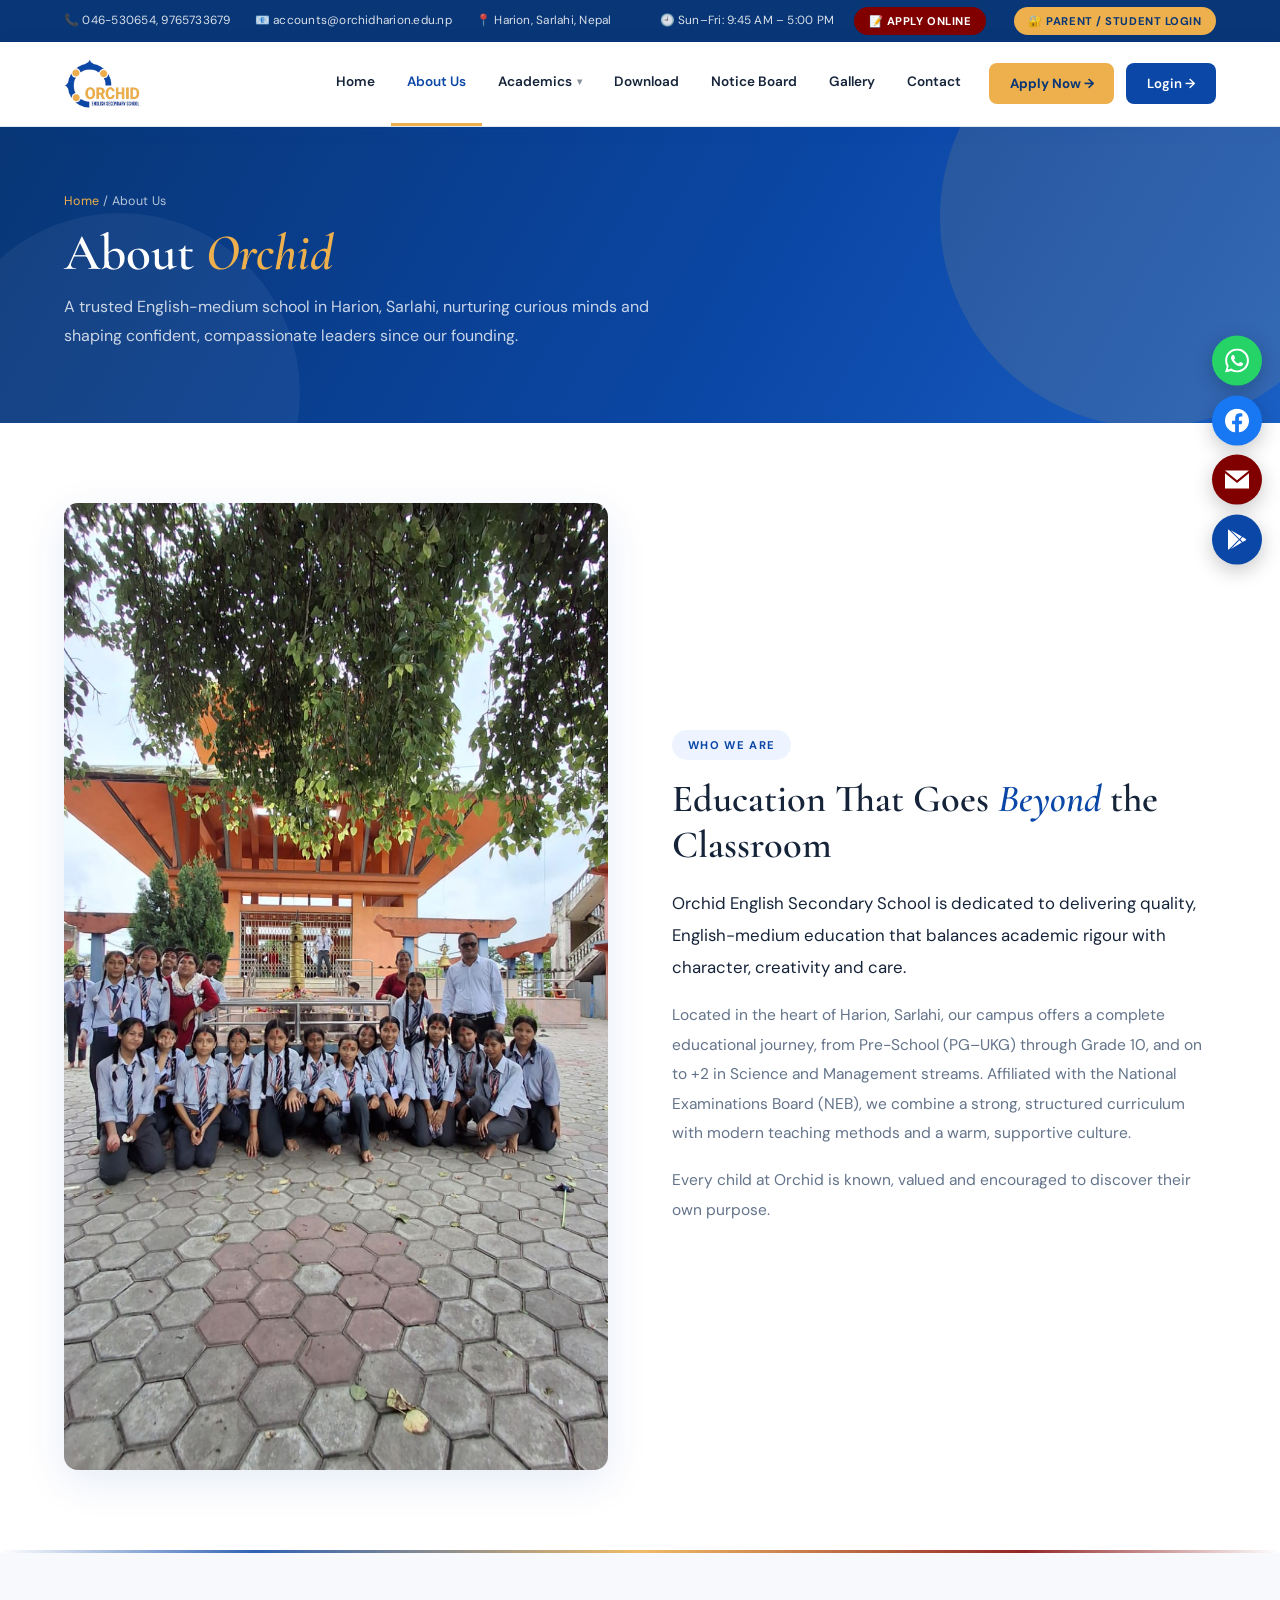
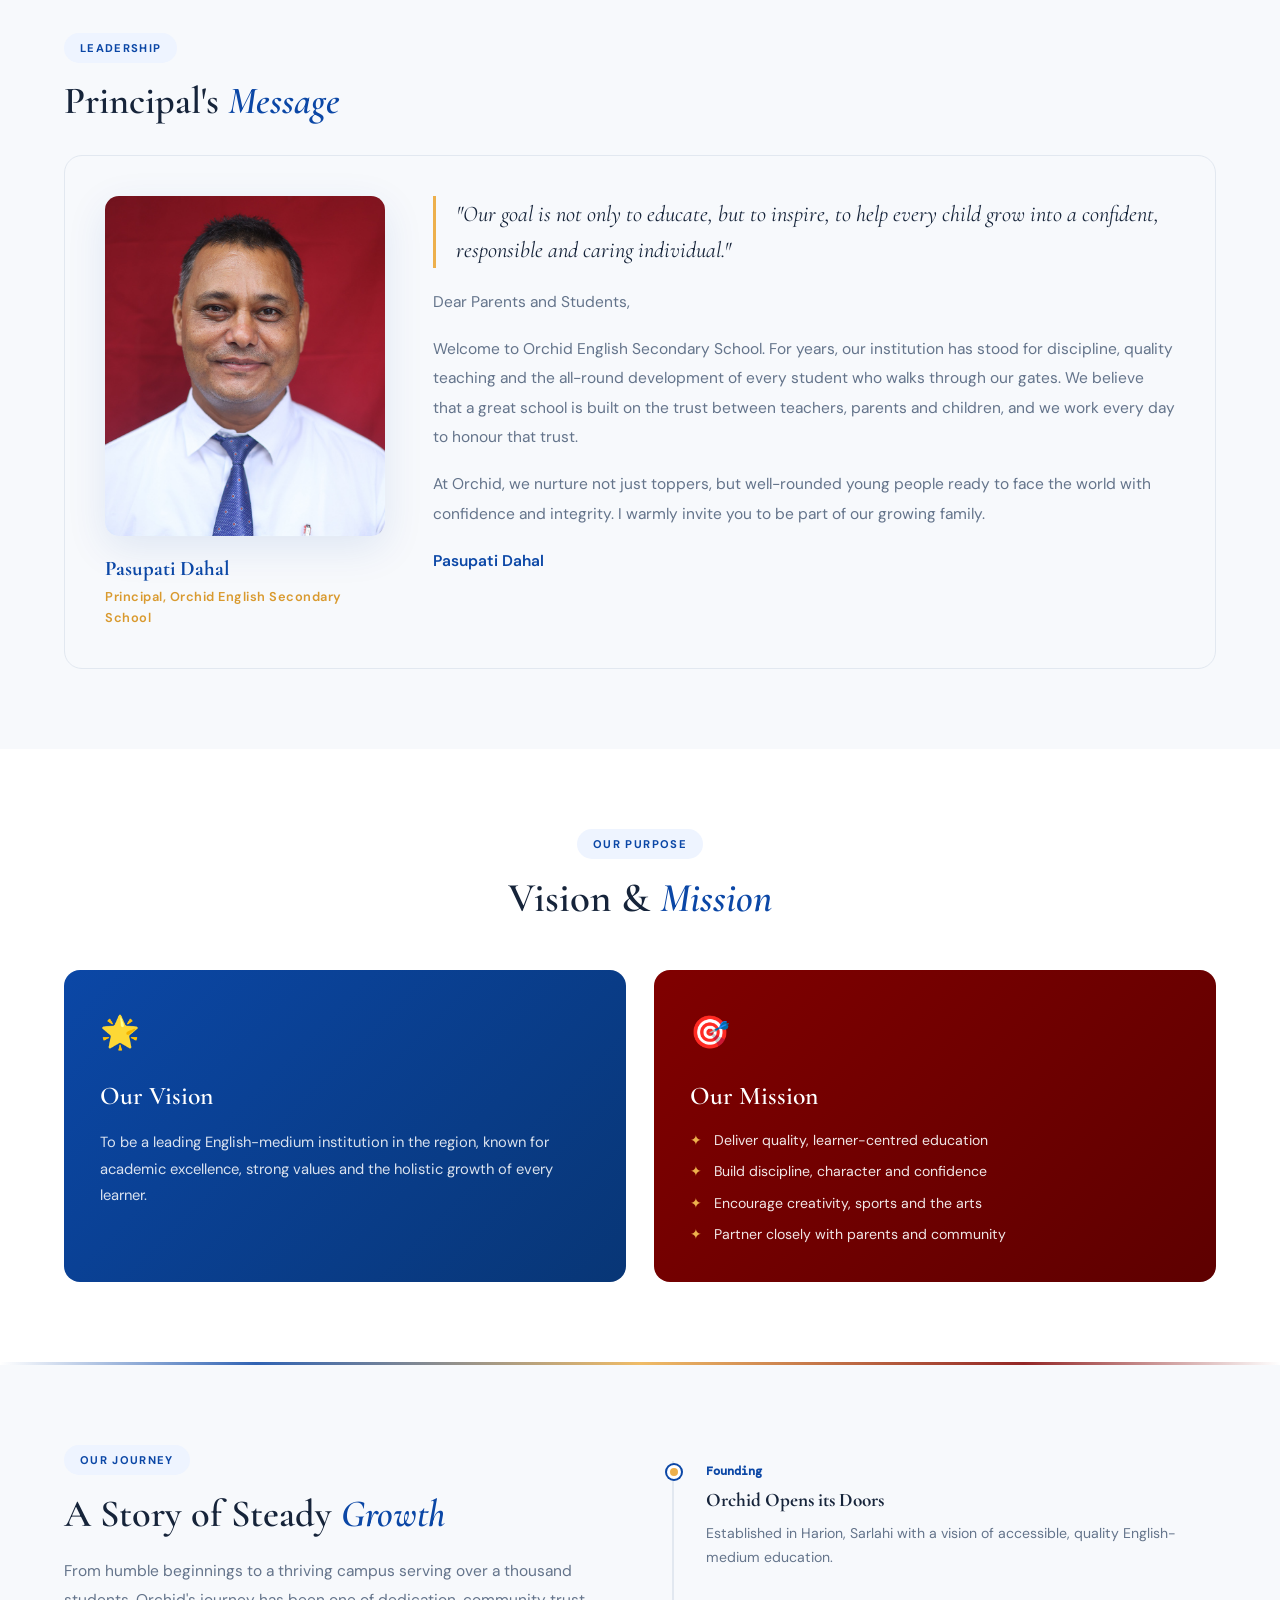
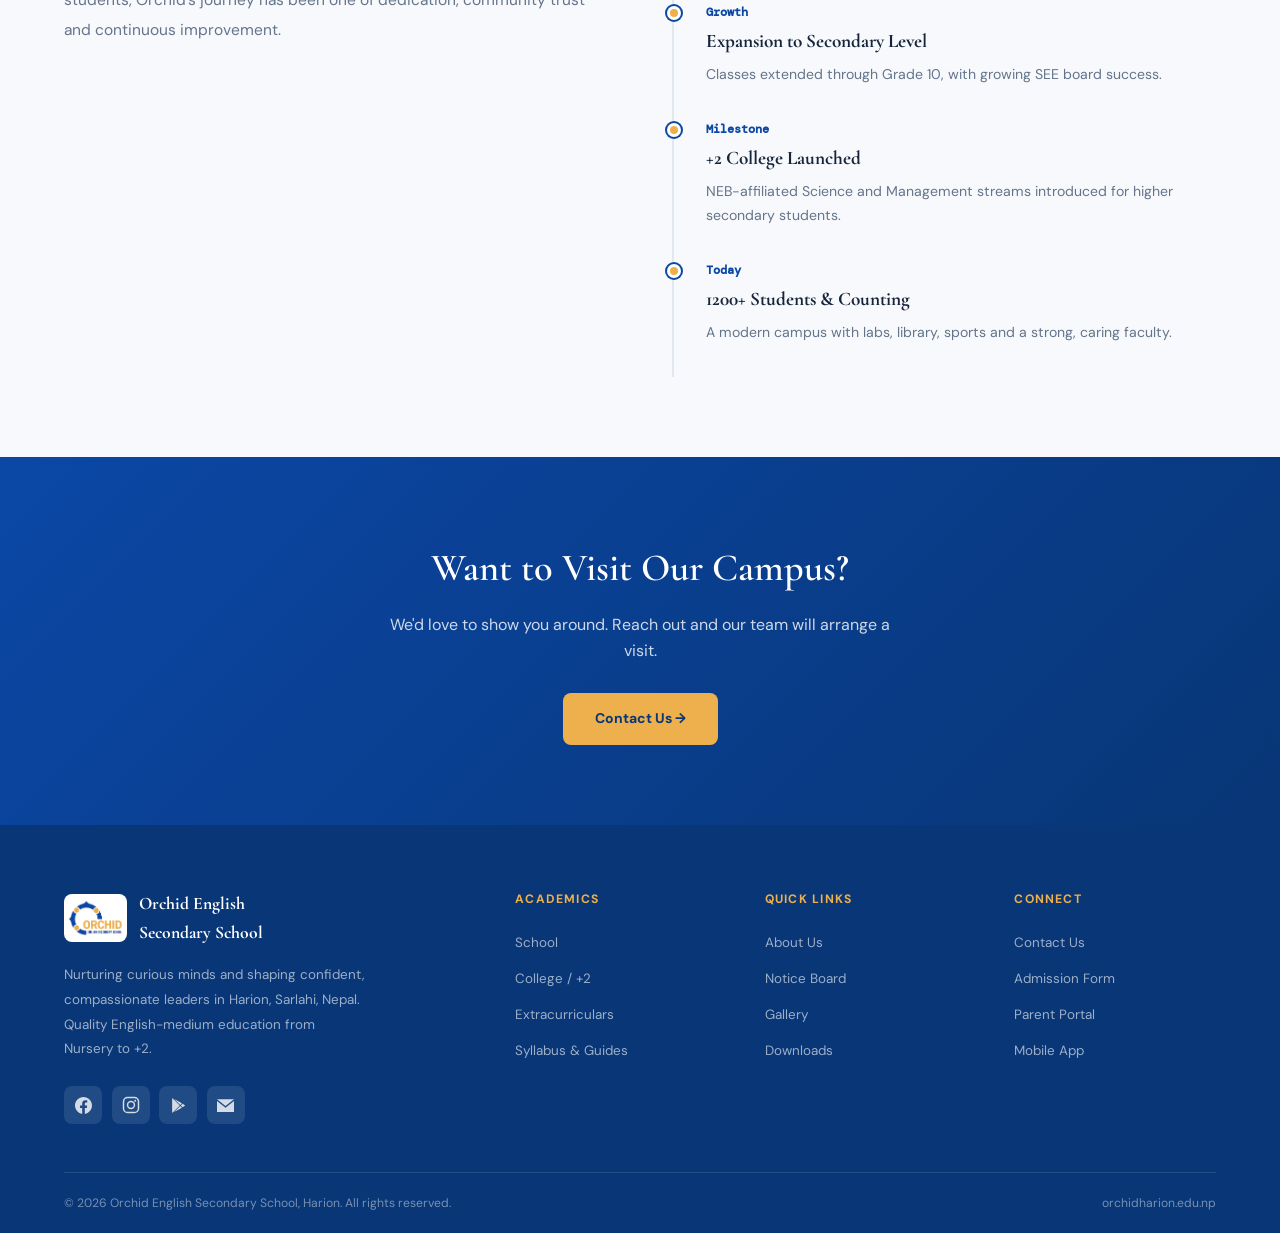
<file: orchid-school/about.html>
<!DOCTYPE html>
<html lang="en">
<head>
<meta charset="UTF-8">
<meta name="viewport" content="width=device-width, initial-scale=1.0">
<title>About Us, Orchid English Secondary School, Harion</title>
<meta name="description" content="Principal's message, vision, mission, history and faculty of Orchid English Secondary School, Harion, Sarlahi.">
<link rel="icon" href="assets/logo.png">
<link href="https://fonts.googleapis.com/css2?family=Cormorant+Garamond:ital,wght@0,400;0,500;0,600;0,700;1,400;1,500&family=DM+Sans:wght@300;400;500;600;700;800&family=DM+Mono:wght@400;500&display=swap" rel="stylesheet">
<link rel="stylesheet" href="css/style.css">
<link rel="stylesheet" href="css/pages.css">
</head>
<body>

<!-- TOP BAR -->
<div class="topbar">
  <div class="topbar-left">
    <span>📞 046-530654, 9765733679</span>
    <span>📧 accounts@orchidharion.edu.np</span>
    <span>📍 Harion, Sarlahi, Nepal</span>
  </div>
  <div class="topbar-right">
    <span>🕘 Sun–Fri: 9:45 AM – 5:00 PM</span>
    <a href="https://ingrails.com/school/admission/form/orchid-english-secondary-school?format=2" target="_blank" rel="noopener" class="portal-pill" style="background:var(--maroon);color:#fff!important;margin-right:0.5rem;">📝 Apply Online</a>
    <a href="https://ingrails.com/school/" target="_blank" rel="noopener" class="portal-pill">🔐 Parent / Student Login</a>
  </div>
</div>

<!-- NAV -->
<nav>
  <div class="nav-inner">
    <a href="index.html" class="logo"><img src="assets/logo.png" alt="Orchid English Secondary School logo"></a>
    <div class="hamburger" onclick="toggleMenu()"><span></span><span></span><span></span></div>
    <ul class="nav-links" id="navLinks">
      <li><a href="index.html">Home</a></li>
      <li><a href="about.html" class="active">About Us</a></li>
      <li>
        <a href="academics.html">Academics <span class="arr">▾</span></a>
        <div class="dropdown">
          <a href="academics.html#school">School (Nursery–Grade 10)</a>
          <a href="academics.html#college">College / +2 (Grade 11–12)</a>
          <a href="academics.html#extra">Extracurriculars</a>
        </div>
      </li>
      <li><a href="download.html">Download</a></li>
      <li><a href="notices.html">Notice Board</a></li>
      <li><a href="gallery.html">Gallery</a></li>
      <li><a href="contact.html">Contact</a></li>
      <li><a href="https://ingrails.com/school/admission/form/orchid-english-secondary-school?format=2" target="_blank" rel="noopener" class="nav-cta nav-apply">Apply Now →</a></li>
      <li><a href="https://ingrails.com/school/" target="_blank" rel="noopener" class="nav-cta">Login →</a></li>
    </ul>
  </div>
</nav>

<!-- PAGE HEADER -->
<header class="page-header">
  <div class="page-header-inner">
    <div class="crumb"><a href="index.html">Home</a> / About Us</div>
    <h1>About <em>Orchid</em></h1>
    <p>A trusted English-medium school in Harion, Sarlahi, nurturing curious minds and shaping confident, compassionate leaders since our founding.</p>
  </div>
</header>

<!-- INTRO -->
<section class="section">
  <div class="wrap split">
    <img src="assets/photos/students-group.jpeg" alt="Orchid campus">
    <div class="prose">
      <span class="section-badge">Who We Are</span>
      <h2>Education That Goes <em>Beyond</em> the Classroom</h2>
      <p class="lead">Orchid English Secondary School is dedicated to delivering quality, English-medium education that balances academic rigour with character, creativity and care.</p>
      <p>Located in the heart of Harion, Sarlahi, our campus offers a complete educational journey, from Pre-School (PG–UKG) through Grade 10, and on to +2 in Science and Management streams. Affiliated with the National Examinations Board (NEB), we combine a strong, structured curriculum with modern teaching methods and a warm, supportive culture.</p>
      <p>Every child at Orchid is known, valued and encouraged to discover their own purpose.</p>
    </div>
  </div>
</section>

<div class="divider"><div class="gradient-line"></div></div>

<!-- PRINCIPAL MESSAGE -->
<section class="section" style="background:var(--cream)">
  <div class="wrap">
    <div class="section-head" style="text-align:left;margin-bottom:2rem;">
      <span class="section-badge">Leadership</span>
      <h2 style="font-family:var(--serif);font-size:clamp(1.8rem,3vw,2.6rem);font-weight:600;">Principal's <em style="color:var(--navy);font-style:italic;">Message</em></h2>
    </div>
    <div class="principal">
      <div>
        <div class="principal-photo"><img src="assets/photos/pashupati-sir.jpg" alt="Principal"></div>
        <div class="principal-name">Pasupati Dahal</div>
        <div class="principal-role">Principal, Orchid English Secondary School</div>
      </div>
      <div class="prose">
        <blockquote>"Our goal is not only to educate, but to inspire, to help every child grow into a confident, responsible and caring individual."</blockquote>
        <p>Dear Parents and Students,</p>
        <p>Welcome to Orchid English Secondary School. For years, our institution has stood for discipline, quality teaching and the all-round development of every student who walks through our gates. We believe that a great school is built on the trust between teachers, parents and children, and we work every day to honour that trust.</p>
        <p>At Orchid, we nurture not just toppers, but well-rounded young people ready to face the world with confidence and integrity. I warmly invite you to be part of our growing family.</p>
        <p style="color:var(--navy);font-weight:600;">Pasupati Dahal</p>
      </div>
    </div>
  </div>
</section>

<!-- VISION / MISSION -->
<section class="section">
  <div class="wrap">
    <div class="section-head"><span class="section-badge">Our Purpose</span><h2>Vision &amp; <em>Mission</em></h2></div>
    <div class="vm-grid">
      <div class="vm-card vm-vision reveal">
        <div class="vm-ico">🌟</div>
        <h3>Our Vision</h3>
        <p>To be a leading English-medium institution in the region, known for academic excellence, strong values and the holistic growth of every learner.</p>
      </div>
      <div class="vm-card vm-mission reveal">
        <div class="vm-ico">🎯</div>
        <h3>Our Mission</h3>
        <ul>
          <li>Deliver quality, learner-centred education</li>
          <li>Build discipline, character and confidence</li>
          <li>Encourage creativity, sports and the arts</li>
          <li>Partner closely with parents and community</li>
        </ul>
      </div>
    </div>
  </div>
</section>

<div class="divider"><div class="gradient-line"></div></div>

<!-- HISTORY -->
<section class="section" style="background:var(--cream)">
  <div class="wrap split" style="align-items:flex-start;">
    <div class="prose">
      <span class="section-badge">Our Journey</span>
      <h2>A Story of Steady <em>Growth</em></h2>
      <p>From humble beginnings to a thriving campus serving over a thousand students, Orchid's journey has been one of dedication, community trust and continuous improvement.</p>
    </div>
    <div class="timeline">
      <div class="tl-item"><div class="tl-year">Founding</div><h4>Orchid Opens its Doors</h4><p>Established in Harion, Sarlahi with a vision of accessible, quality English-medium education.</p></div>
      <div class="tl-item"><div class="tl-year">Growth</div><h4>Expansion to Secondary Level</h4><p>Classes extended through Grade 10, with growing SEE board success.</p></div>
      <div class="tl-item"><div class="tl-year">Milestone</div><h4>+2 College Launched</h4><p>NEB-affiliated Science and Management streams introduced for higher secondary students.</p></div>
      <div class="tl-item"><div class="tl-year">Today</div><h4>1200+ Students &amp; Counting</h4><p>A modern campus with labs, library, sports and a strong, caring faculty.</p></div>
    </div>
  </div>
</section>

<!-- CTA -->
<section class="section" style="background:linear-gradient(135deg,var(--navy) 0%,var(--navy-dark) 100%);text-align:center;color:#fff;">
  <h2 style="font-family:var(--serif);font-size:clamp(1.8rem,3vw,2.6rem);font-weight:600;margin-bottom:0.75rem;">Want to Visit Our Campus?</h2>
  <p style="color:rgba(255,255,255,0.8);max-width:520px;margin:0 auto 1.75rem;">We'd love to show you around. Reach out and our team will arrange a visit.</p>
  <a href="contact.html" class="btn-primary">Contact Us →</a>
</section>

<!-- FOOTER -->
<footer>
  <div class="footer-grid">
    <div class="footer-brand">
      <div class="footer-logo"><img src="assets/logo.png" alt="Orchid logo"><div class="footer-name">Orchid English<br>Secondary School</div></div>
      <p>Nurturing curious minds and shaping confident, compassionate leaders in Harion, Sarlahi, Nepal. Quality English-medium education from Nursery to +2.</p>
      <div class="footer-social">
        <a class="soc-btn" href="https://www.facebook.com/orchidhsschool" target="_blank" rel="noopener" title="Facebook"><svg viewBox="0 0 24 24" fill="currentColor" width="17" height="17"><path d="M24 12.07C24 5.4 18.63 0 12 0S0 5.4 0 12.07c0 6 4.39 10.97 10.13 11.87v-8.4H7.08v-3.47h3.05V9.41c0-3.02 1.79-4.68 4.53-4.68 1.31 0 2.68.23 2.68.23v2.95h-1.51c-1.49 0-1.96.93-1.96 1.87v2.25h3.33l-.53 3.47h-2.8v8.4C19.61 23.04 24 18.07 24 12.07z"/></svg></a>
        <a class="soc-btn" href="https://www.instagram.com/orchidharion" target="_blank" rel="noopener" title="Instagram"><svg viewBox="0 0 24 24" fill="none" stroke="currentColor" stroke-width="2" width="18" height="18"><rect x="2" y="2" width="20" height="20" rx="5.5"/><circle cx="12" cy="12" r="4.6"/><circle cx="17.6" cy="6.4" r="1.3" fill="currentColor" stroke="none"/></svg></a>
        <a class="soc-btn" href="https://play.google.com/store/apps/details?id=com.ingrails.orchid_english_secondary_school" target="_blank" rel="noopener" title="Play Store"><svg viewBox="0 0 24 24" fill="currentColor" width="17" height="17"><path d="M3.61 1.81L13.79 12 3.61 22.19a1 1 0 01-.61-.92V2.73a1 1 0 01.61-.92zm10.89 10.9l2.3 2.3-10.94 6.33 8.64-8.63zm3.2-3.2l2.81 1.63a1 1 0 010 1.73l-2.81 1.62L15.39 12l2.31-2.49zM5.86 2.66L16.8 8.99l-2.3 2.3-8.64-8.63z"/></svg></a>
        <a class="soc-btn" href="mailto:accounts@orchidharion.edu.np" title="Email"><svg viewBox="0 0 24 24" fill="currentColor" width="17" height="17"><path d="M12 12.71L.02 3H24L12 12.71zM12 15.29L0 5.56V21h24V5.56l-12 9.73z"/></svg></a>
      </div>
    </div>
    <div class="footer-col"><h4>Academics</h4><ul><li><a href="academics.html#school">School</a></li><li><a href="academics.html#college">College / +2</a></li><li><a href="academics.html#extra">Extracurriculars</a></li><li><a href="download.html">Syllabus &amp; Guides</a></li></ul></div>
    <div class="footer-col"><h4>Quick Links</h4><ul><li><a href="about.html">About Us</a></li><li><a href="notices.html">Notice Board</a></li><li><a href="gallery.html">Gallery</a></li><li><a href="download.html">Downloads</a></li></ul></div>
    <div class="footer-col"><h4>Connect</h4><ul><li><a href="contact.html">Contact Us</a></li><li><a href="https://ingrails.com/school/admission/form/orchid-english-secondary-school?format=2" target="_blank" rel="noopener">Admission Form</a></li><li><a href="https://ingrails.com/school/" target="_blank" rel="noopener">Parent Portal</a></li><li><a href="https://play.google.com/store/apps/details?id=com.ingrails.orchid_english_secondary_school" target="_blank" rel="noopener">Mobile App</a></li></ul></div>
  </div>
  <div class="footer-bottom"><span>© <span id="yr"></span> Orchid English Secondary School, Harion. All rights reserved.</span><span>orchidharion.edu.np</span></div>
</footer>

<!-- FLOATING BUTTONS -->
<div class="float-stack">
  <a class="float-btn float-wa" href="https://wa.me/9779765733679" target="_blank" rel="noopener" aria-label="WhatsApp" title="WhatsApp"><svg viewBox="0 0 24 24"><path d="M.057 24l1.687-6.163a11.867 11.867 0 01-1.587-5.945C.16 5.335 5.495 0 12.05 0a11.82 11.82 0 018.413 3.488 11.82 11.82 0 013.48 8.414c-.003 6.557-5.338 11.892-11.893 11.892a11.9 11.9 0 01-5.688-1.448L.057 24zm6.597-3.807c1.676.995 3.276 1.591 5.392 1.592 5.448 0 9.886-4.434 9.889-9.885.002-5.462-4.415-9.89-9.881-9.892-5.452 0-9.887 4.434-9.889 9.884a9.86 9.86 0 001.51 5.26l-.999 3.648 3.748-.957zm11.387-5.464c-.074-.124-.272-.198-.57-.347-.297-.149-1.758-.868-2.031-.967-.272-.099-.47-.149-.669.149-.198.297-.768.967-.941 1.165-.173.198-.347.223-.644.074-.297-.149-1.255-.462-2.39-1.475-.883-.788-1.48-1.761-1.653-2.059-.173-.297-.018-.458.13-.606.134-.133.297-.347.446-.521.151-.172.2-.296.3-.495.099-.198.05-.372-.025-.521-.075-.148-.669-1.611-.916-2.206-.242-.579-.487-.501-.669-.51l-.57-.01c-.198 0-.52.074-.792.372s-1.04 1.016-1.04 2.479 1.065 2.876 1.213 3.074c.149.198 2.095 3.2 5.076 4.487.709.306 1.263.489 1.694.626.712.226 1.36.194 1.872.118.571-.085 1.758-.719 2.006-1.413.248-.695.248-1.29.173-1.414z"/></svg></a>
  <a class="float-btn float-fb" href="https://www.facebook.com/orchidhsschool" target="_blank" rel="noopener" aria-label="Facebook" title="Facebook"><svg viewBox="0 0 24 24"><path d="M24 12.073c0-6.627-5.373-12-12-12s-12 5.373-12 12c0 5.99 4.388 10.954 10.125 11.854v-8.385H7.078v-3.47h3.047V9.43c0-3.007 1.792-4.669 4.533-4.669 1.312 0 2.686.235 2.686.235v2.953H15.83c-1.491 0-1.956.925-1.956 1.874v2.25h3.328l-.532 3.47h-2.796v8.385C19.612 23.027 24 18.062 24 12.073z"/></svg></a>
  <a class="float-btn float-mail" href="mailto:accounts@orchidharion.edu.np" aria-label="Email" title="Email"><svg viewBox="0 0 24 24"><path d="M12 12.713l-11.985-9.713h23.97l-11.985 9.713zm0 2.574l-12-9.725v15.438h24v-15.438l-12 9.725z"/></svg></a>
  <a class="float-btn float-app" href="https://play.google.com/store/apps/details?id=com.ingrails.orchid_english_secondary_school" target="_blank" rel="noopener" aria-label="Play Store App" title="Get our App"><svg viewBox="0 0 24 24"><path d="M3.609 1.814L13.792 12 3.61 22.186a.996.996 0 01-.61-.92V2.734a1 1 0 01.609-.92zm10.89 10.893l2.302 2.302-10.937 6.333 8.635-8.635zm3.199-3.198l2.807 1.626a1 1 0 010 1.73l-2.808 1.626L15.39 12l2.308-2.491zM5.864 2.658L16.802 8.99l-2.302 2.302-8.636-8.634z"/></svg></a>
</div>

<script src="js/main.js"></script>
<script>document.getElementById('yr').textContent=new Date().getFullYear();</script>
</body>
</html>
</file>
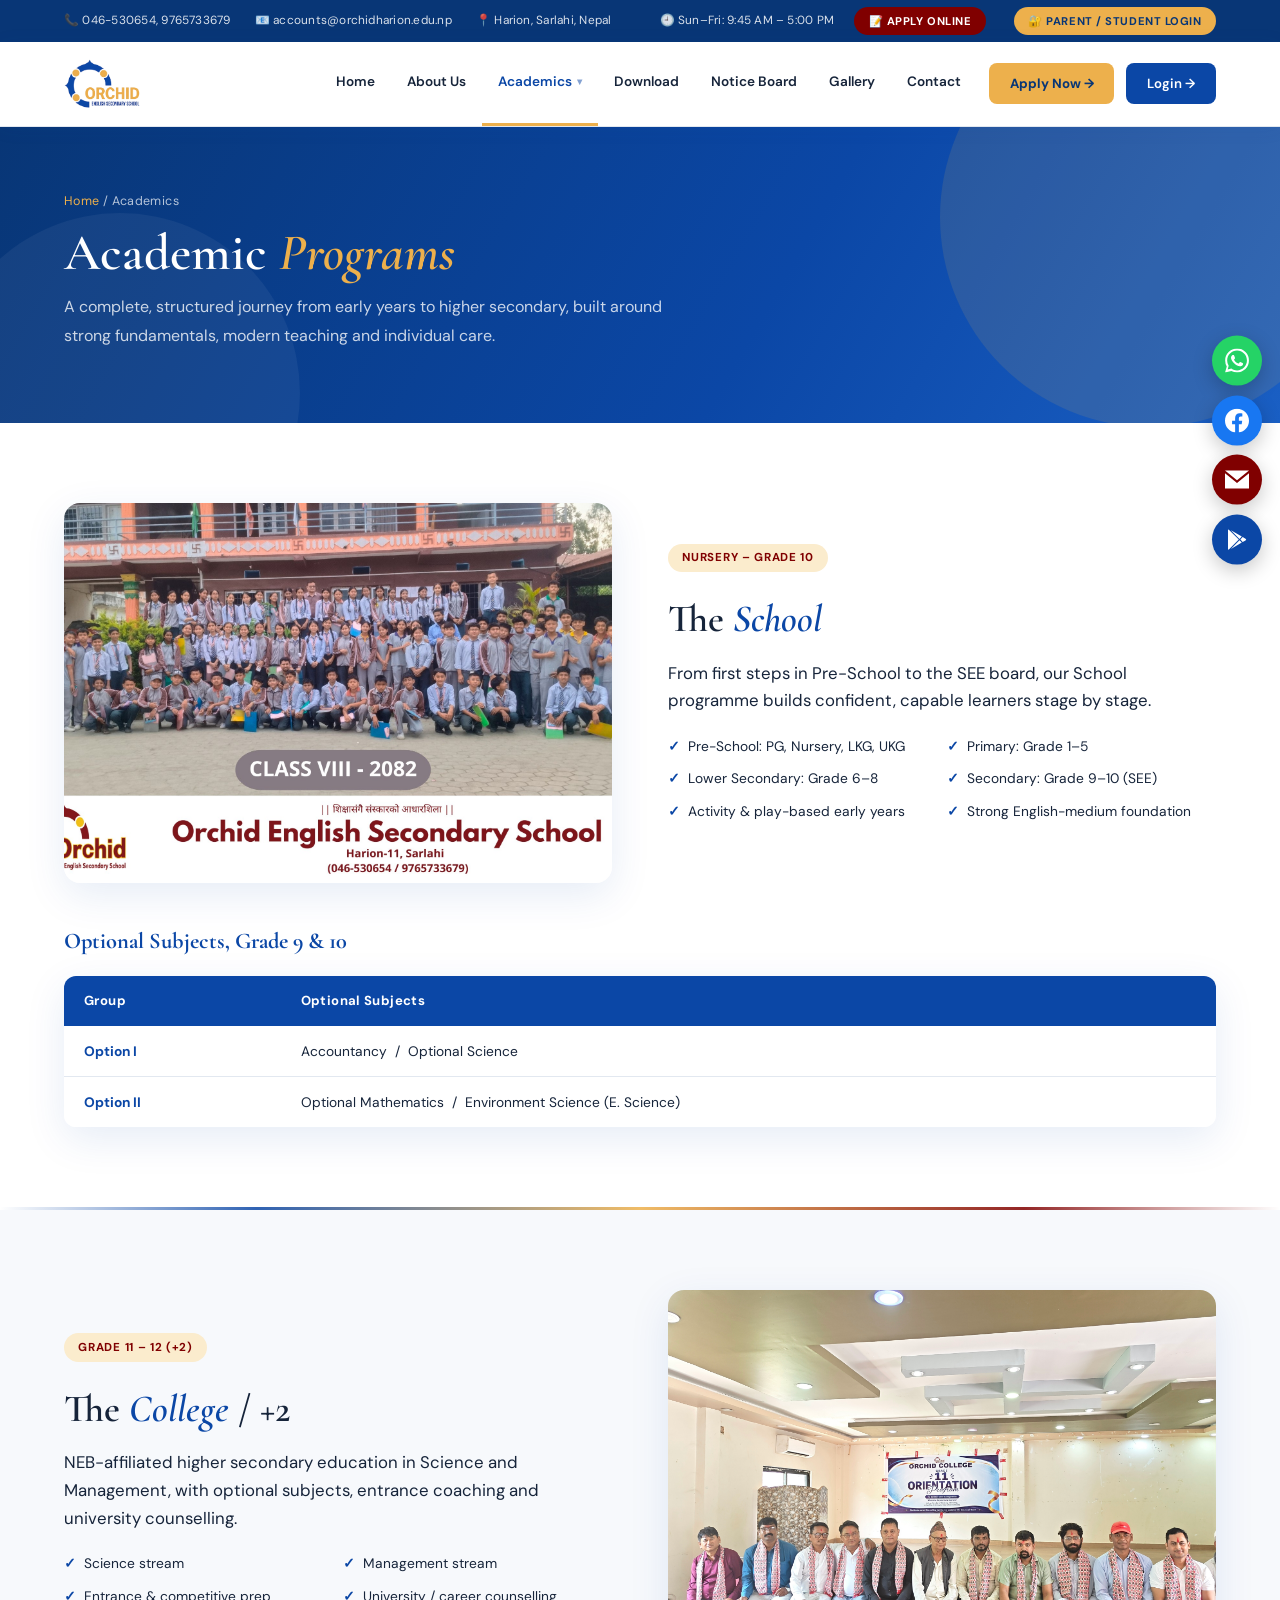
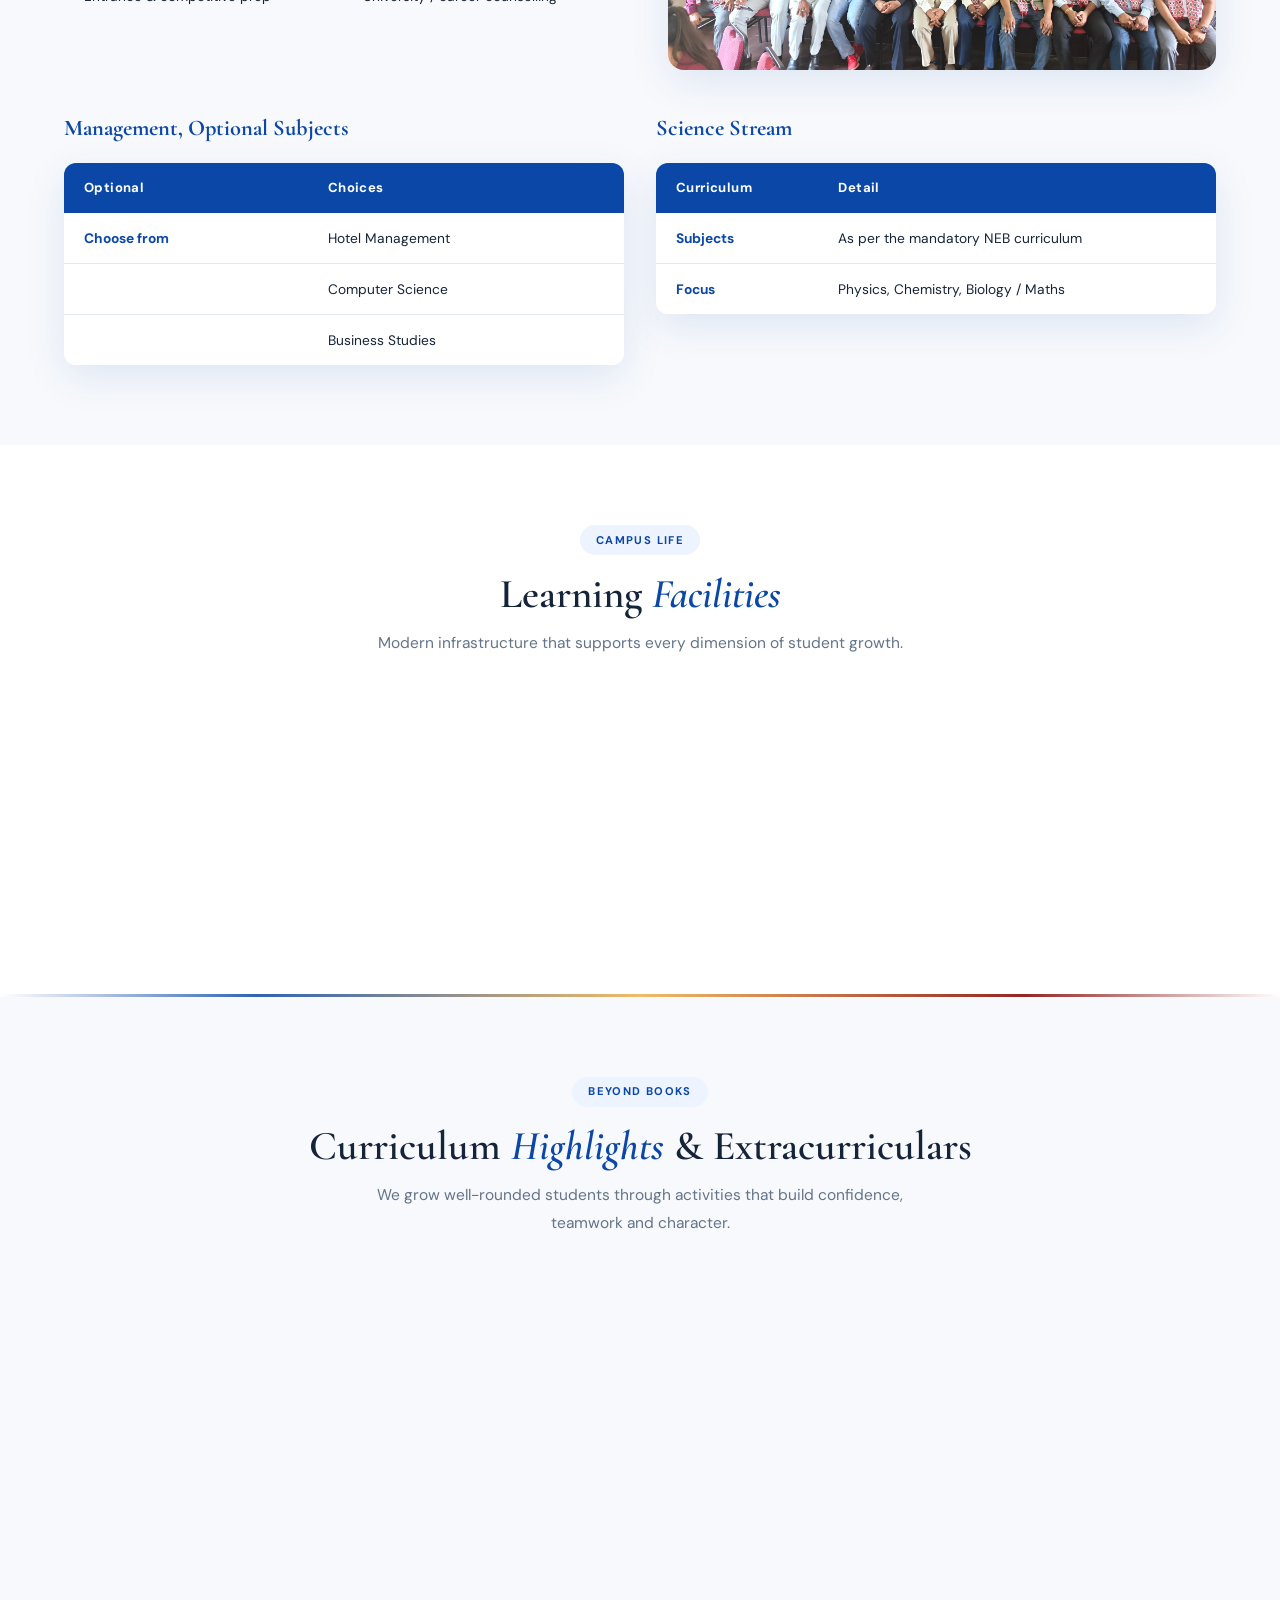
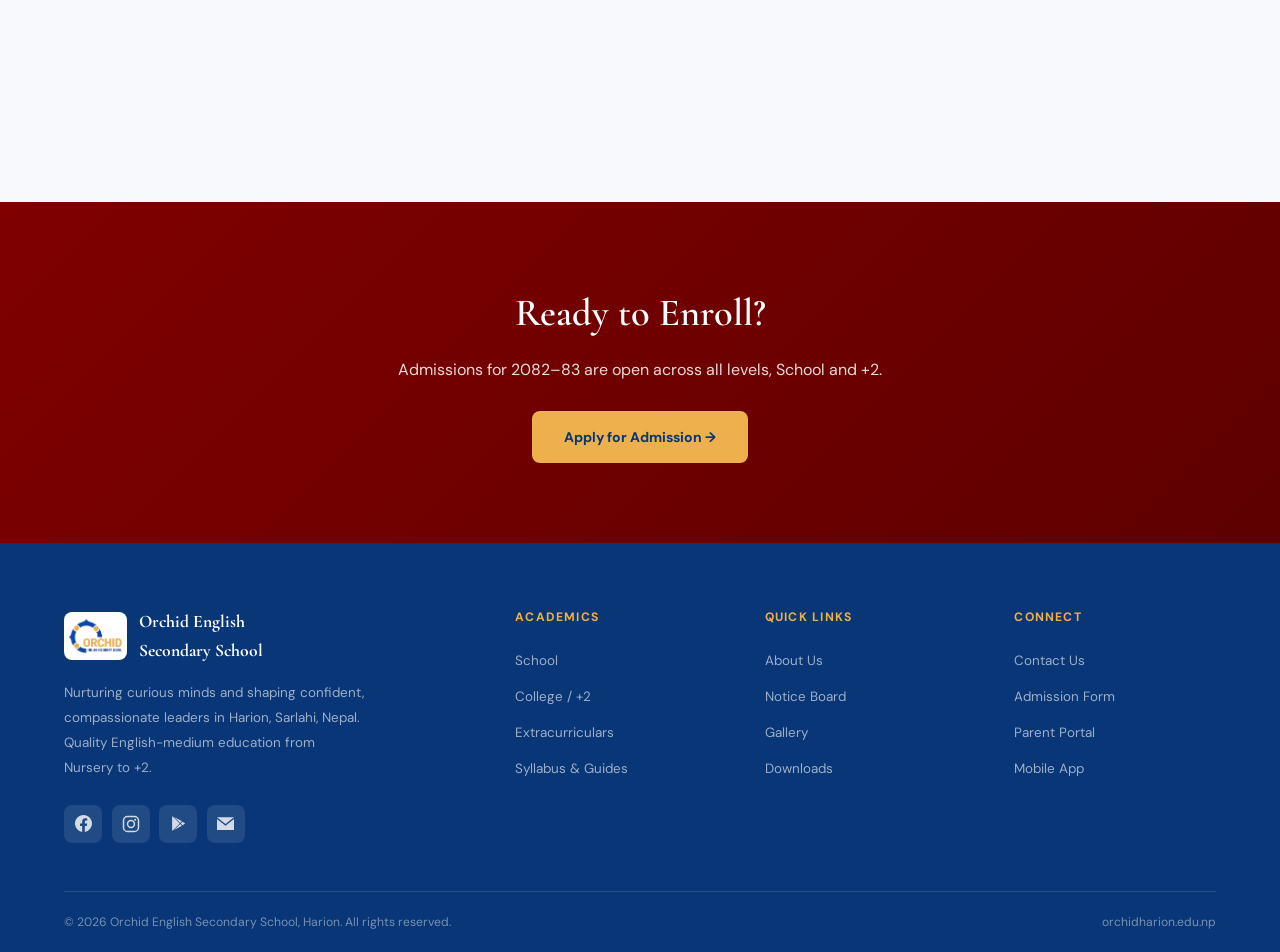
<file: orchid-school/academics.html>
<!DOCTYPE html>
<html lang="en">
<head>
<meta charset="UTF-8">
<meta name="viewport" content="width=device-width, initial-scale=1.0">
<title>Academics, Orchid English Secondary School, Harion</title>
<meta name="description" content="Academic programs at Orchid English Secondary School, School (Nursery to Grade 10) and College/+2 (Science & Management) with curriculum and extracurriculars.">
<link rel="icon" href="assets/logo.png">
<link href="https://fonts.googleapis.com/css2?family=Cormorant+Garamond:ital,wght@0,400;0,500;0,600;0,700;1,400;1,500&family=DM+Sans:wght@300;400;500;600;700;800&family=DM+Mono:wght@400;500&display=swap" rel="stylesheet">
<link rel="stylesheet" href="css/style.css">
<link rel="stylesheet" href="css/pages.css">
</head>
<body>

<!-- TOP BAR -->
<div class="topbar">
  <div class="topbar-left">
    <span>📞 046-530654, 9765733679</span>
    <span>📧 accounts@orchidharion.edu.np</span>
    <span>📍 Harion, Sarlahi, Nepal</span>
  </div>
  <div class="topbar-right">
    <span>🕘 Sun–Fri: 9:45 AM – 5:00 PM</span>
    <a href="https://ingrails.com/school/admission/form/orchid-english-secondary-school?format=2" target="_blank" rel="noopener" class="portal-pill" style="background:var(--maroon);color:#fff!important;margin-right:0.5rem;">📝 Apply Online</a>
    <a href="https://ingrails.com/school/" target="_blank" rel="noopener" class="portal-pill">🔐 Parent / Student Login</a>
  </div>
</div>

<!-- NAV -->
<nav>
  <div class="nav-inner">
    <a href="index.html" class="logo"><img src="assets/logo.png" alt="Orchid English Secondary School logo"></a>
    <div class="hamburger" onclick="toggleMenu()"><span></span><span></span><span></span></div>
    <ul class="nav-links" id="navLinks">
      <li><a href="index.html">Home</a></li>
      <li><a href="about.html">About Us</a></li>
      <li>
        <a href="academics.html" class="active">Academics <span class="arr">▾</span></a>
        <div class="dropdown">
          <a href="academics.html#school">School (Nursery–Grade 10)</a>
          <a href="academics.html#college">College / +2 (Grade 11–12)</a>
          <a href="academics.html#extra">Extracurriculars</a>
        </div>
      </li>
      <li><a href="download.html">Download</a></li>
      <li><a href="notices.html">Notice Board</a></li>
      <li><a href="gallery.html">Gallery</a></li>
      <li><a href="contact.html">Contact</a></li>
      <li><a href="https://ingrails.com/school/admission/form/orchid-english-secondary-school?format=2" target="_blank" rel="noopener" class="nav-cta nav-apply">Apply Now →</a></li>
      <li><a href="https://ingrails.com/school/" target="_blank" rel="noopener" class="nav-cta">Login →</a></li>
    </ul>
  </div>
</nav>

<!-- PAGE HEADER -->
<header class="page-header">
  <div class="page-header-inner">
    <div class="crumb"><a href="index.html">Home</a> / Academics</div>
    <h1>Academic <em>Programs</em></h1>
    <p>A complete, structured journey from early years to higher secondary, built around strong fundamentals, modern teaching and individual care.</p>
  </div>
</header>

<!-- SCHOOL -->
<section class="section" id="school">
  <div class="wrap prog-block">
    <img src="assets/photos/class-viii-2082.jpg" alt="School students">
    <div>
      <span class="grade-pill">Nursery – Grade 10</span>
      <h2>The <em>School</em></h2>
      <p class="prose lead" style="margin-bottom:1rem;">From first steps in Pre-School to the SEE board, our School programme builds confident, capable learners stage by stage.</p>
      <ul class="feature-list">
        <li>Pre-School: PG, Nursery, LKG, UKG</li>
        <li>Primary: Grade 1–5</li>
        <li>Lower Secondary: Grade 6–8</li>
        <li>Secondary: Grade 9–10 (SEE)</li>
        <li>Activity &amp; play-based early years</li>
        <li>Strong English-medium foundation</li>
      </ul>
    </div>
  </div>

  <div class="wrap" style="margin-top:2.5rem;">
    <h3 style="font-family:var(--serif);font-size:1.4rem;font-weight:700;color:var(--navy);margin-bottom:1rem;">Optional Subjects, Grade 9 &amp; 10</h3>
    <table class="subj-table">
      <thead><tr><th>Group</th><th>Optional Subjects</th></tr></thead>
      <tbody>
        <tr><td>Option I</td><td>Accountancy &nbsp;/&nbsp; Optional Science</td></tr>
        <tr><td>Option II</td><td>Optional Mathematics &nbsp;/&nbsp; Environment Science (E. Science)</td></tr>
      </tbody>
    </table>
  </div>
</section>

<div class="divider"><div class="gradient-line"></div></div>

<!-- COLLEGE -->
<section class="section" id="college" style="background:var(--cream)">
  <div class="wrap prog-block rev">
    <img src="assets/photos/plus2/21999.jpg" alt="Orchid College +2 students">
    <div>
      <span class="grade-pill">Grade 11 – 12 (+2)</span>
      <h2>The <em>College</em> / +2</h2>
      <p class="prose lead" style="margin-bottom:1rem;">NEB-affiliated higher secondary education in Science and Management, with optional subjects, entrance coaching and university counselling.</p>
      <ul class="feature-list">
        <li>Science stream</li>
        <li>Management stream</li>
        <li>Entrance &amp; competitive prep</li>
        <li>University / career counselling</li>
      </ul>
    </div>
  </div>

  <div class="wrap" style="margin-top:2.5rem;display:grid;grid-template-columns:1fr 1fr;gap:2rem;">
    <div>
      <h3 style="font-family:var(--serif);font-size:1.4rem;font-weight:700;color:var(--navy);margin-bottom:1rem;">Management, Optional Subjects</h3>
      <table class="subj-table">
        <thead><tr><th>Optional</th><th>Choices</th></tr></thead>
        <tbody>
          <tr><td>Choose from</td><td>Hotel Management</td></tr>
          <tr><td></td><td>Computer Science</td></tr>
          <tr><td></td><td>Business Studies</td></tr>
        </tbody>
      </table>
    </div>
    <div>
      <h3 style="font-family:var(--serif);font-size:1.4rem;font-weight:700;color:var(--navy);margin-bottom:1rem;">Science Stream</h3>
      <table class="subj-table">
        <thead><tr><th>Curriculum</th><th>Detail</th></tr></thead>
        <tbody>
          <tr><td>Subjects</td><td>As per the mandatory NEB curriculum</td></tr>
          <tr><td>Focus</td><td>Physics, Chemistry, Biology / Maths</td></tr>
        </tbody>
      </table>
    </div>
  </div>
</section>

<!-- FACILITIES -->
<section class="section">
  <div class="wrap">
    <div class="section-head"><span class="section-badge">Campus Life</span><h2>Learning <em>Facilities</em></h2><p>Modern infrastructure that supports every dimension of student growth.</p></div>
    <div class="cards-4">
      <div class="facility-card reveal"><div class="facility-icon">🔬</div><h4>Science Labs</h4><p>Equipped Physics, Chemistry &amp; Biology laboratories.</p></div>
      <div class="facility-card reveal"><div class="facility-icon">💻</div><h4>Computer Lab</h4><p>Modern computers with internet and a coding curriculum.</p></div>
      <div class="facility-card reveal"><div class="facility-icon">📚</div><h4>Library</h4><p>A broad collection of books, references and digital resources.</p></div>
      <div class="facility-card reveal"><div class="facility-icon">⚽</div><h4>Sports Ground</h4><p>Facilities for football, cricket, basketball and more.</p></div>
    </div>
  </div>
</section>

<div class="divider"><div class="gradient-line"></div></div>

<!-- EXTRACURRICULARS -->
<section class="section" id="extra" style="background:var(--cream)">
  <div class="wrap">
    <div class="section-head"><span class="section-badge">Beyond Books</span><h2>Curriculum <em>Highlights</em> &amp; Extracurriculars</h2><p>We grow well-rounded students through activities that build confidence, teamwork and character.</p></div>
    <div class="cards-4">
      <div class="facility-card reveal"><div class="facility-icon">🎨</div><h4>Arts &amp; Crafts</h4><p>Drawing, painting and creative expression.</p></div>
      <div class="facility-card reveal"><div class="facility-icon">🎵</div><h4>Music &amp; Dance</h4><p>Cultural programs and performance training.</p></div>
      <div class="facility-card reveal"><div class="facility-icon">🗣️</div><h4>Debate &amp; Speech</h4><p>Public speaking, quiz and leadership clubs.</p></div>
      <div class="facility-card reveal"><div class="facility-icon">🔭</div><h4>Science Club</h4><p>Projects, exhibitions and Olympiad prep.</p></div>
      <div class="facility-card reveal"><div class="facility-icon">🏆</div><h4>Sports</h4><p>Inter-house tournaments and annual sports day.</p></div>
      <div class="facility-card reveal"><div class="facility-icon">🌍</div><h4>Eco &amp; Social</h4><p>Community service and environment drives.</p></div>
      <div class="facility-card reveal"><div class="facility-icon">📷</div><h4>Excursions</h4><p>Educational tours and field visits.</p></div>
      <div class="facility-card reveal"><div class="facility-icon">🧠</div><h4>Life Skills</h4><p>Counselling, values and personality development.</p></div>
    </div>
  </div>
</section>

<!-- CTA -->
<section class="section" style="background:linear-gradient(135deg,var(--maroon) 0%,#5e0000 100%);text-align:center;color:#fff;">
  <h2 style="font-family:var(--serif);font-size:clamp(1.8rem,3vw,2.6rem);font-weight:600;margin-bottom:0.75rem;">Ready to Enroll?</h2>
  <p style="color:rgba(255,255,255,0.85);max-width:520px;margin:0 auto 1.75rem;">Admissions for 2082–83 are open across all levels, School and +2.</p>
  <a href="https://ingrails.com/school/admission/form/orchid-english-secondary-school?format=2" target="_blank" rel="noopener" class="btn-primary">Apply for Admission →</a>
</section>

<!-- FOOTER -->
<footer>
  <div class="footer-grid">
    <div class="footer-brand">
      <div class="footer-logo"><img src="assets/logo.png" alt="Orchid logo"><div class="footer-name">Orchid English<br>Secondary School</div></div>
      <p>Nurturing curious minds and shaping confident, compassionate leaders in Harion, Sarlahi, Nepal. Quality English-medium education from Nursery to +2.</p>
      <div class="footer-social">
        <a class="soc-btn" href="https://www.facebook.com/orchidhsschool" target="_blank" rel="noopener" title="Facebook"><svg viewBox="0 0 24 24" fill="currentColor" width="17" height="17"><path d="M24 12.07C24 5.4 18.63 0 12 0S0 5.4 0 12.07c0 6 4.39 10.97 10.13 11.87v-8.4H7.08v-3.47h3.05V9.41c0-3.02 1.79-4.68 4.53-4.68 1.31 0 2.68.23 2.68.23v2.95h-1.51c-1.49 0-1.96.93-1.96 1.87v2.25h3.33l-.53 3.47h-2.8v8.4C19.61 23.04 24 18.07 24 12.07z"/></svg></a>
        <a class="soc-btn" href="https://www.instagram.com/orchidharion" target="_blank" rel="noopener" title="Instagram"><svg viewBox="0 0 24 24" fill="none" stroke="currentColor" stroke-width="2" width="18" height="18"><rect x="2" y="2" width="20" height="20" rx="5.5"/><circle cx="12" cy="12" r="4.6"/><circle cx="17.6" cy="6.4" r="1.3" fill="currentColor" stroke="none"/></svg></a>
        <a class="soc-btn" href="https://play.google.com/store/apps/details?id=com.ingrails.orchid_english_secondary_school" target="_blank" rel="noopener" title="Play Store"><svg viewBox="0 0 24 24" fill="currentColor" width="17" height="17"><path d="M3.61 1.81L13.79 12 3.61 22.19a1 1 0 01-.61-.92V2.73a1 1 0 01.61-.92zm10.89 10.9l2.3 2.3-10.94 6.33 8.64-8.63zm3.2-3.2l2.81 1.63a1 1 0 010 1.73l-2.81 1.62L15.39 12l2.31-2.49zM5.86 2.66L16.8 8.99l-2.3 2.3-8.64-8.63z"/></svg></a>
        <a class="soc-btn" href="mailto:accounts@orchidharion.edu.np" title="Email"><svg viewBox="0 0 24 24" fill="currentColor" width="17" height="17"><path d="M12 12.71L.02 3H24L12 12.71zM12 15.29L0 5.56V21h24V5.56l-12 9.73z"/></svg></a>
      </div>
    </div>
    <div class="footer-col"><h4>Academics</h4><ul><li><a href="academics.html#school">School</a></li><li><a href="academics.html#college">College / +2</a></li><li><a href="academics.html#extra">Extracurriculars</a></li><li><a href="download.html">Syllabus &amp; Guides</a></li></ul></div>
    <div class="footer-col"><h4>Quick Links</h4><ul><li><a href="about.html">About Us</a></li><li><a href="notices.html">Notice Board</a></li><li><a href="gallery.html">Gallery</a></li><li><a href="download.html">Downloads</a></li></ul></div>
    <div class="footer-col"><h4>Connect</h4><ul><li><a href="contact.html">Contact Us</a></li><li><a href="https://ingrails.com/school/admission/form/orchid-english-secondary-school?format=2" target="_blank" rel="noopener">Admission Form</a></li><li><a href="https://ingrails.com/school/" target="_blank" rel="noopener">Parent Portal</a></li><li><a href="https://play.google.com/store/apps/details?id=com.ingrails.orchid_english_secondary_school" target="_blank" rel="noopener">Mobile App</a></li></ul></div>
  </div>
  <div class="footer-bottom"><span>© <span id="yr"></span> Orchid English Secondary School, Harion. All rights reserved.</span><span>orchidharion.edu.np</span></div>
</footer>

<!-- FLOATING BUTTONS -->
<div class="float-stack">
  <a class="float-btn float-wa" href="https://wa.me/9779765733679" target="_blank" rel="noopener" aria-label="WhatsApp" title="WhatsApp"><svg viewBox="0 0 24 24"><path d="M.057 24l1.687-6.163a11.867 11.867 0 01-1.587-5.945C.16 5.335 5.495 0 12.05 0a11.82 11.82 0 018.413 3.488 11.82 11.82 0 013.48 8.414c-.003 6.557-5.338 11.892-11.893 11.892a11.9 11.9 0 01-5.688-1.448L.057 24zm6.597-3.807c1.676.995 3.276 1.591 5.392 1.592 5.448 0 9.886-4.434 9.889-9.885.002-5.462-4.415-9.89-9.881-9.892-5.452 0-9.887 4.434-9.889 9.884a9.86 9.86 0 001.51 5.26l-.999 3.648 3.748-.957zm11.387-5.464c-.074-.124-.272-.198-.57-.347-.297-.149-1.758-.868-2.031-.967-.272-.099-.47-.149-.669.149-.198.297-.768.967-.941 1.165-.173.198-.347.223-.644.074-.297-.149-1.255-.462-2.39-1.475-.883-.788-1.48-1.761-1.653-2.059-.173-.297-.018-.458.13-.606.134-.133.297-.347.446-.521.151-.172.2-.296.3-.495.099-.198.05-.372-.025-.521-.075-.148-.669-1.611-.916-2.206-.242-.579-.487-.501-.669-.51l-.57-.01c-.198 0-.52.074-.792.372s-1.04 1.016-1.04 2.479 1.065 2.876 1.213 3.074c.149.198 2.095 3.2 5.076 4.487.709.306 1.263.489 1.694.626.712.226 1.36.194 1.872.118.571-.085 1.758-.719 2.006-1.413.248-.695.248-1.29.173-1.414z"/></svg></a>
  <a class="float-btn float-fb" href="https://www.facebook.com/orchidhsschool" target="_blank" rel="noopener" aria-label="Facebook" title="Facebook"><svg viewBox="0 0 24 24"><path d="M24 12.073c0-6.627-5.373-12-12-12s-12 5.373-12 12c0 5.99 4.388 10.954 10.125 11.854v-8.385H7.078v-3.47h3.047V9.43c0-3.007 1.792-4.669 4.533-4.669 1.312 0 2.686.235 2.686.235v2.953H15.83c-1.491 0-1.956.925-1.956 1.874v2.25h3.328l-.532 3.47h-2.796v8.385C19.612 23.027 24 18.062 24 12.073z"/></svg></a>
  <a class="float-btn float-mail" href="mailto:accounts@orchidharion.edu.np" aria-label="Email" title="Email"><svg viewBox="0 0 24 24"><path d="M12 12.713l-11.985-9.713h23.97l-11.985 9.713zm0 2.574l-12-9.725v15.438h24v-15.438l-12 9.725z"/></svg></a>
  <a class="float-btn float-app" href="https://play.google.com/store/apps/details?id=com.ingrails.orchid_english_secondary_school" target="_blank" rel="noopener" aria-label="Play Store App" title="Get our App"><svg viewBox="0 0 24 24"><path d="M3.609 1.814L13.792 12 3.61 22.186a.996.996 0 01-.61-.92V2.734a1 1 0 01.609-.92zm10.89 10.893l2.302 2.302-10.937 6.333 8.635-8.635zm3.199-3.198l2.807 1.626a1 1 0 010 1.73l-2.808 1.626L15.39 12l2.308-2.491zM5.864 2.658L16.802 8.99l-2.302 2.302-8.636-8.634z"/></svg></a>
</div>

<script src="js/main.js"></script>
<script>document.getElementById('yr').textContent=new Date().getFullYear();</script>
</body>
</html>
</file>
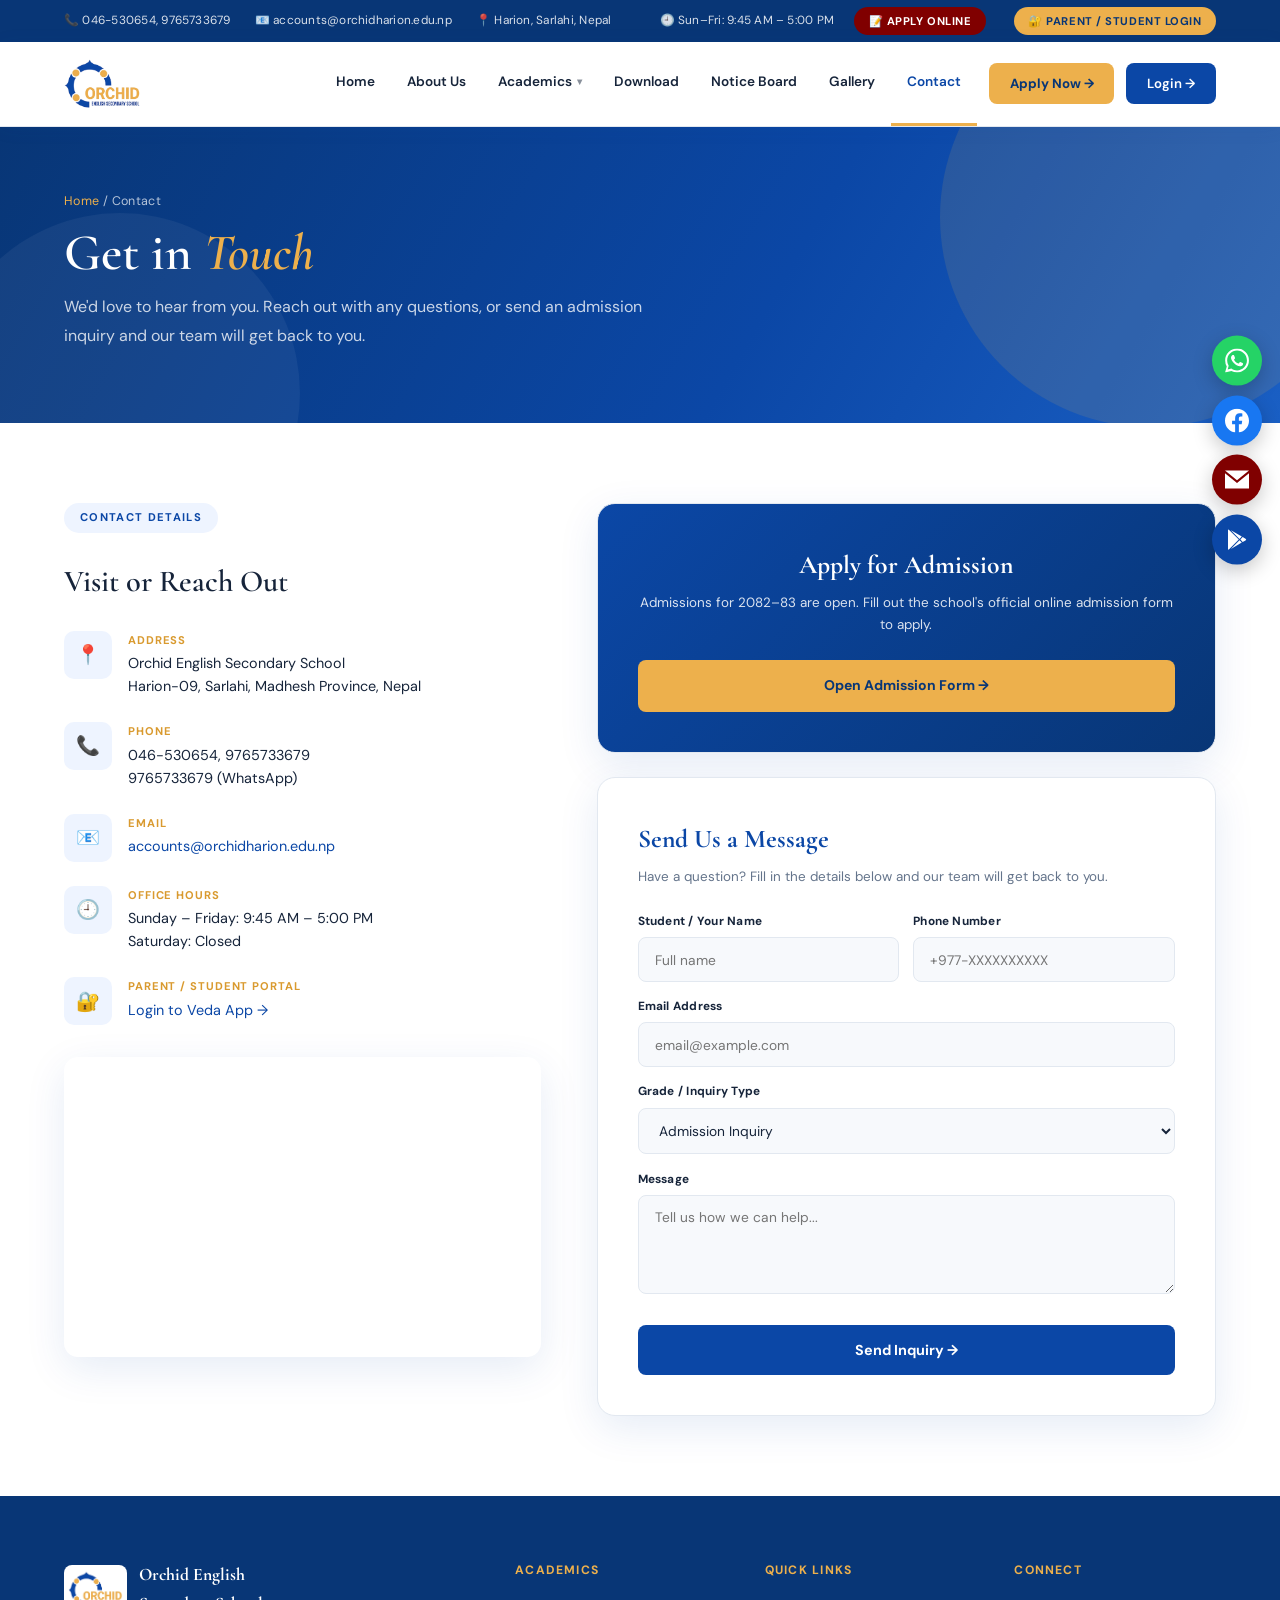
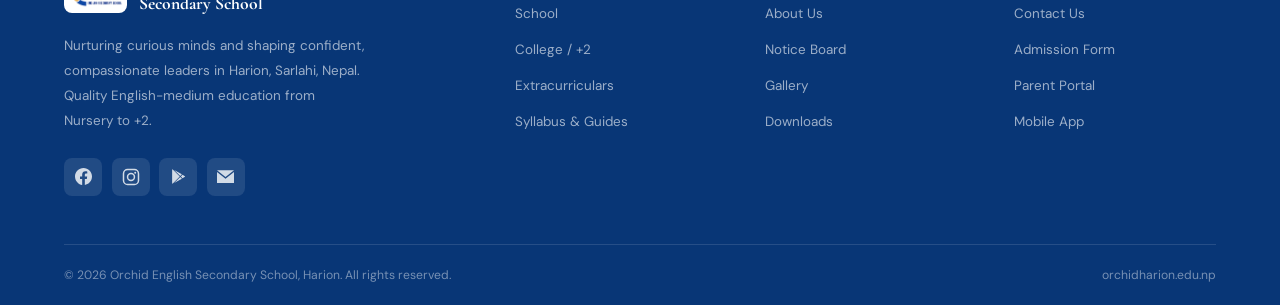
<file: orchid-school/contact.html>
<!DOCTYPE html>
<html lang="en">
<head>
<meta charset="UTF-8">
<meta name="viewport" content="width=device-width, initial-scale=1.0">
<title>Contact &amp; Admission Inquiry, Orchid English Secondary School, Harion</title>
<meta name="description" content="Contact Orchid English Secondary School, Harion, Sarlahi, address, phone, email, map and admission inquiry form.">
<link rel="icon" href="assets/logo.png">
<link href="https://fonts.googleapis.com/css2?family=Cormorant+Garamond:ital,wght@0,400;0,500;0,600;0,700;1,400;1,500&family=DM+Sans:wght@300;400;500;600;700;800&family=DM+Mono:wght@400;500&display=swap" rel="stylesheet">
<link rel="stylesheet" href="css/style.css">
<link rel="stylesheet" href="css/pages.css">
</head>
<body>

<!-- TOP BAR -->
<div class="topbar">
  <div class="topbar-left">
    <span>📞 046-530654, 9765733679</span>
    <span>📧 accounts@orchidharion.edu.np</span>
    <span>📍 Harion, Sarlahi, Nepal</span>
  </div>
  <div class="topbar-right">
    <span>🕘 Sun–Fri: 9:45 AM – 5:00 PM</span>
    <a href="https://ingrails.com/school/admission/form/orchid-english-secondary-school?format=2" target="_blank" rel="noopener" class="portal-pill" style="background:var(--maroon);color:#fff!important;margin-right:0.5rem;">📝 Apply Online</a>
    <a href="https://ingrails.com/school/" target="_blank" rel="noopener" class="portal-pill">🔐 Parent / Student Login</a>
  </div>
</div>

<!-- NAV -->
<nav>
  <div class="nav-inner">
    <a href="index.html" class="logo"><img src="assets/logo.png" alt="Orchid English Secondary School logo"></a>
    <div class="hamburger" onclick="toggleMenu()"><span></span><span></span><span></span></div>
    <ul class="nav-links" id="navLinks">
      <li><a href="index.html">Home</a></li>
      <li><a href="about.html">About Us</a></li>
      <li>
        <a href="academics.html">Academics <span class="arr">▾</span></a>
        <div class="dropdown">
          <a href="academics.html#school">School (Nursery–Grade 10)</a>
          <a href="academics.html#college">College / +2 (Grade 11–12)</a>
          <a href="academics.html#extra">Extracurriculars</a>
        </div>
      </li>
      <li><a href="download.html">Download</a></li>
      <li><a href="notices.html">Notice Board</a></li>
      <li><a href="gallery.html">Gallery</a></li>
      <li><a href="contact.html" class="active">Contact</a></li>
      <li><a href="https://ingrails.com/school/admission/form/orchid-english-secondary-school?format=2" target="_blank" rel="noopener" class="nav-cta nav-apply">Apply Now →</a></li>
      <li><a href="https://ingrails.com/school/" target="_blank" rel="noopener" class="nav-cta">Login →</a></li>
    </ul>
  </div>
</nav>

<!-- PAGE HEADER -->
<header class="page-header">
  <div class="page-header-inner">
    <div class="crumb"><a href="index.html">Home</a> / Contact</div>
    <h1>Get in <em>Touch</em></h1>
    <p>We'd love to hear from you. Reach out with any questions, or send an admission inquiry and our team will get back to you.</p>
  </div>
</header>

<section class="section">
  <div class="wrap contact-grid">
    <!-- INFO -->
    <div>
      <span class="section-badge">Contact Details</span>
      <h2 style="font-family:var(--serif);font-size:1.9rem;font-weight:600;margin:0.5rem 0 1.5rem;">Visit or Reach Out</h2>
      <div class="cinfo-item"><div class="cinfo-icon">📍</div><div><div class="cinfo-label">Address</div><div class="cinfo-val">Orchid English Secondary School<br>Harion-09, Sarlahi, Madhesh Province, Nepal</div></div></div>
      <div class="cinfo-item"><div class="cinfo-icon">📞</div><div><div class="cinfo-label">Phone</div><div class="cinfo-val">046-530654, 9765733679<br>9765733679 (WhatsApp)</div></div></div>
      <div class="cinfo-item"><div class="cinfo-icon">📧</div><div><div class="cinfo-label">Email</div><div class="cinfo-val"><a href="mailto:accounts@orchidharion.edu.np">accounts@orchidharion.edu.np</a></div></div></div>
      <div class="cinfo-item"><div class="cinfo-icon">🕘</div><div><div class="cinfo-label">Office Hours</div><div class="cinfo-val">Sunday – Friday: 9:45 AM – 5:00 PM<br>Saturday: Closed</div></div></div>
      <div class="cinfo-item"><div class="cinfo-icon">🔐</div><div><div class="cinfo-label">Parent / Student Portal</div><div class="cinfo-val"><a href="https://ingrails.com/school/" target="_blank" rel="noopener">Login to Veda App →</a></div></div></div>
      <div class="map-embed">
        <iframe src="https://maps.google.com/maps?q=Harion,Sarlahi,Nepal&output=embed&z=14" allowfullscreen loading="lazy" referrerpolicy="no-referrer-when-downgrade" title="School Location"></iframe>
      </div>
    </div>

    <!-- ADMISSION + MESSAGE -->
    <div id="inquiry">
      <div class="form-card" style="margin-bottom:1.5rem;background:linear-gradient(135deg,var(--navy) 0%,var(--navy-dark) 100%);color:#fff;text-align:center;">
        <h3 style="color:#fff;">Apply for Admission</h3>
        <p style="color:rgba(255,255,255,0.85);">Admissions for 2082–83 are open. Fill out the school's official online admission form to apply.</p>
        <a href="https://ingrails.com/school/admission/form/orchid-english-secondary-school?format=2" target="_blank" rel="noopener" class="btn-primary" style="justify-content:center;width:100%;">Open Admission Form →</a>
      </div>
      <div class="form-card">
      <h3>Send Us a Message</h3>
      <p>Have a question? Fill in the details below and our team will get back to you.</p>
      <form onsubmit="return handleContact(event)">
        <div class="form-row">
          <div class="form-group"><label>Student / Your Name</label><input type="text" name="name" placeholder="Full name" required></div>
          <div class="form-group"><label>Phone Number</label><input type="text" name="phone" placeholder="+977-XXXXXXXXXX" required></div>
        </div>
        <div class="form-group"><label>Email Address</label><input type="email" name="email" placeholder="email@example.com"></div>
        <div class="form-group">
          <label>Grade / Inquiry Type</label>
          <select name="subject">
            <option value="Admission Inquiry">Admission Inquiry</option>
            <option value="Admission, Pre-School (PG–UKG)">Pre-School (PG–UKG)</option>
            <option value="Admission, Primary (Grade 1–5)">Primary (Grade 1–5)</option>
            <option value="Admission, Lower Secondary (6–8)">Lower Secondary (Grade 6–8)</option>
            <option value="Admission, Secondary (9–10)">Secondary (Grade 9–10)</option>
            <option value="Admission, +2 Science">+2 Science</option>
            <option value="Admission, +2 Management">+2 Management</option>
            <option value="General Inquiry">General Inquiry</option>
          </select>
        </div>
        <div class="form-group"><label>Message</label><textarea name="message" rows="4" placeholder="Tell us how we can help..."></textarea></div>
        <button type="submit" class="btn-submit">Send Inquiry →</button>
        <p class="form-msg">✓ Opening your email app to send the message. Thank you!</p>
      </form>
      </div>
    </div>
  </div>
</section>

<!-- FOOTER -->
<footer>
  <div class="footer-grid">
    <div class="footer-brand">
      <div class="footer-logo"><img src="assets/logo.png" alt="Orchid logo"><div class="footer-name">Orchid English<br>Secondary School</div></div>
      <p>Nurturing curious minds and shaping confident, compassionate leaders in Harion, Sarlahi, Nepal. Quality English-medium education from Nursery to +2.</p>
      <div class="footer-social">
        <a class="soc-btn" href="https://www.facebook.com/orchidhsschool" target="_blank" rel="noopener" title="Facebook"><svg viewBox="0 0 24 24" fill="currentColor" width="17" height="17"><path d="M24 12.07C24 5.4 18.63 0 12 0S0 5.4 0 12.07c0 6 4.39 10.97 10.13 11.87v-8.4H7.08v-3.47h3.05V9.41c0-3.02 1.79-4.68 4.53-4.68 1.31 0 2.68.23 2.68.23v2.95h-1.51c-1.49 0-1.96.93-1.96 1.87v2.25h3.33l-.53 3.47h-2.8v8.4C19.61 23.04 24 18.07 24 12.07z"/></svg></a>
        <a class="soc-btn" href="https://www.instagram.com/orchidharion" target="_blank" rel="noopener" title="Instagram"><svg viewBox="0 0 24 24" fill="none" stroke="currentColor" stroke-width="2" width="18" height="18"><rect x="2" y="2" width="20" height="20" rx="5.5"/><circle cx="12" cy="12" r="4.6"/><circle cx="17.6" cy="6.4" r="1.3" fill="currentColor" stroke="none"/></svg></a>
        <a class="soc-btn" href="https://play.google.com/store/apps/details?id=com.ingrails.orchid_english_secondary_school" target="_blank" rel="noopener" title="Play Store"><svg viewBox="0 0 24 24" fill="currentColor" width="17" height="17"><path d="M3.61 1.81L13.79 12 3.61 22.19a1 1 0 01-.61-.92V2.73a1 1 0 01.61-.92zm10.89 10.9l2.3 2.3-10.94 6.33 8.64-8.63zm3.2-3.2l2.81 1.63a1 1 0 010 1.73l-2.81 1.62L15.39 12l2.31-2.49zM5.86 2.66L16.8 8.99l-2.3 2.3-8.64-8.63z"/></svg></a>
        <a class="soc-btn" href="mailto:accounts@orchidharion.edu.np" title="Email"><svg viewBox="0 0 24 24" fill="currentColor" width="17" height="17"><path d="M12 12.71L.02 3H24L12 12.71zM12 15.29L0 5.56V21h24V5.56l-12 9.73z"/></svg></a>
      </div>
    </div>
    <div class="footer-col"><h4>Academics</h4><ul><li><a href="academics.html#school">School</a></li><li><a href="academics.html#college">College / +2</a></li><li><a href="academics.html#extra">Extracurriculars</a></li><li><a href="download.html">Syllabus &amp; Guides</a></li></ul></div>
    <div class="footer-col"><h4>Quick Links</h4><ul><li><a href="about.html">About Us</a></li><li><a href="notices.html">Notice Board</a></li><li><a href="gallery.html">Gallery</a></li><li><a href="download.html">Downloads</a></li></ul></div>
    <div class="footer-col"><h4>Connect</h4><ul><li><a href="contact.html">Contact Us</a></li><li><a href="https://ingrails.com/school/admission/form/orchid-english-secondary-school?format=2" target="_blank" rel="noopener">Admission Form</a></li><li><a href="https://ingrails.com/school/" target="_blank" rel="noopener">Parent Portal</a></li><li><a href="https://play.google.com/store/apps/details?id=com.ingrails.orchid_english_secondary_school" target="_blank" rel="noopener">Mobile App</a></li></ul></div>
  </div>
  <div class="footer-bottom"><span>© <span id="yr"></span> Orchid English Secondary School, Harion. All rights reserved.</span><span>orchidharion.edu.np</span></div>
</footer>

<!-- FLOATING BUTTONS -->
<div class="float-stack">
  <a class="float-btn float-wa" href="https://wa.me/9779765733679" target="_blank" rel="noopener" aria-label="WhatsApp" title="WhatsApp"><svg viewBox="0 0 24 24"><path d="M.057 24l1.687-6.163a11.867 11.867 0 01-1.587-5.945C.16 5.335 5.495 0 12.05 0a11.82 11.82 0 018.413 3.488 11.82 11.82 0 013.48 8.414c-.003 6.557-5.338 11.892-11.893 11.892a11.9 11.9 0 01-5.688-1.448L.057 24zm6.597-3.807c1.676.995 3.276 1.591 5.392 1.592 5.448 0 9.886-4.434 9.889-9.885.002-5.462-4.415-9.89-9.881-9.892-5.452 0-9.887 4.434-9.889 9.884a9.86 9.86 0 001.51 5.26l-.999 3.648 3.748-.957zm11.387-5.464c-.074-.124-.272-.198-.57-.347-.297-.149-1.758-.868-2.031-.967-.272-.099-.47-.149-.669.149-.198.297-.768.967-.941 1.165-.173.198-.347.223-.644.074-.297-.149-1.255-.462-2.39-1.475-.883-.788-1.48-1.761-1.653-2.059-.173-.297-.018-.458.13-.606.134-.133.297-.347.446-.521.151-.172.2-.296.3-.495.099-.198.05-.372-.025-.521-.075-.148-.669-1.611-.916-2.206-.242-.579-.487-.501-.669-.51l-.57-.01c-.198 0-.52.074-.792.372s-1.04 1.016-1.04 2.479 1.065 2.876 1.213 3.074c.149.198 2.095 3.2 5.076 4.487.709.306 1.263.489 1.694.626.712.226 1.36.194 1.872.118.571-.085 1.758-.719 2.006-1.413.248-.695.248-1.29.173-1.414z"/></svg></a>
  <a class="float-btn float-fb" href="https://www.facebook.com/orchidhsschool" target="_blank" rel="noopener" aria-label="Facebook" title="Facebook"><svg viewBox="0 0 24 24"><path d="M24 12.073c0-6.627-5.373-12-12-12s-12 5.373-12 12c0 5.99 4.388 10.954 10.125 11.854v-8.385H7.078v-3.47h3.047V9.43c0-3.007 1.792-4.669 4.533-4.669 1.312 0 2.686.235 2.686.235v2.953H15.83c-1.491 0-1.956.925-1.956 1.874v2.25h3.328l-.532 3.47h-2.796v8.385C19.612 23.027 24 18.062 24 12.073z"/></svg></a>
  <a class="float-btn float-mail" href="mailto:accounts@orchidharion.edu.np" aria-label="Email" title="Email"><svg viewBox="0 0 24 24"><path d="M12 12.713l-11.985-9.713h23.97l-11.985 9.713zm0 2.574l-12-9.725v15.438h24v-15.438l-12 9.725z"/></svg></a>
  <a class="float-btn float-app" href="https://play.google.com/store/apps/details?id=com.ingrails.orchid_english_secondary_school" target="_blank" rel="noopener" aria-label="Play Store App" title="Get our App"><svg viewBox="0 0 24 24"><path d="M3.609 1.814L13.792 12 3.61 22.186a.996.996 0 01-.61-.92V2.734a1 1 0 01.609-.92zm10.89 10.893l2.302 2.302-10.937 6.333 8.635-8.635zm3.199-3.198l2.807 1.626a1 1 0 010 1.73l-2.808 1.626L15.39 12l2.308-2.491zM5.864 2.658L16.802 8.99l-2.302 2.302-8.636-8.634z"/></svg></a>
</div>

<script src="js/main.js"></script>
<script>document.getElementById('yr').textContent=new Date().getFullYear();</script>
</body>
</html>
</file>
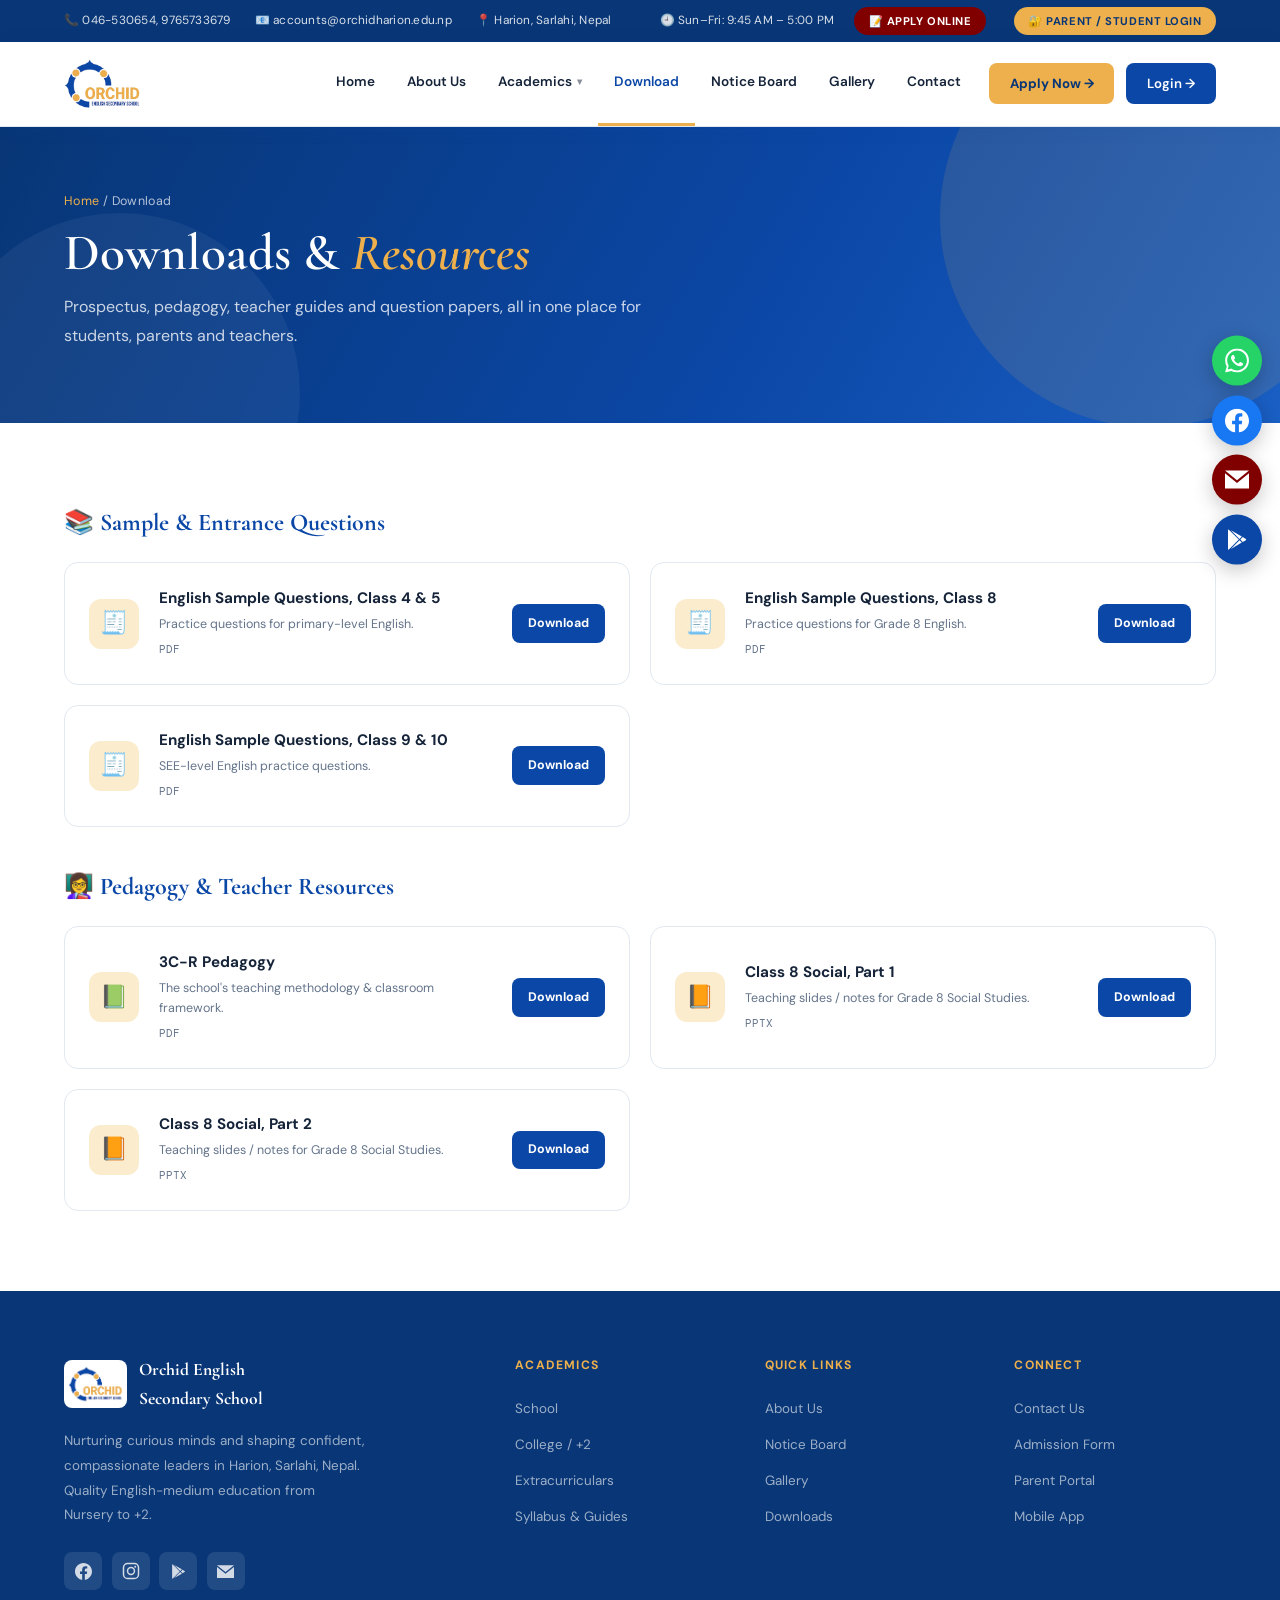
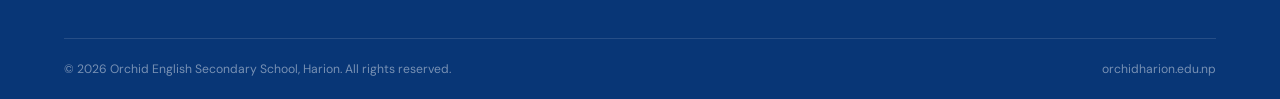
<file: orchid-school/download.html>
<!DOCTYPE html>
<html lang="en">
<head>
<meta charset="UTF-8">
<meta name="viewport" content="width=device-width, initial-scale=1.0">
<title>Downloads, Orchid English Secondary School, Harion</title>
<meta name="description" content="Download the prospectus, pedagogy list, teacher guides, entrance exam and old question papers from Orchid English Secondary School.">
<link rel="icon" href="assets/logo.png">
<link href="https://fonts.googleapis.com/css2?family=Cormorant+Garamond:ital,wght@0,400;0,500;0,600;0,700;1,400;1,500&family=DM+Sans:wght@300;400;500;600;700;800&family=DM+Mono:wght@400;500&display=swap" rel="stylesheet">
<link rel="stylesheet" href="css/style.css">
<link rel="stylesheet" href="css/pages.css">
</head>
<body>

<!-- TOP BAR -->
<div class="topbar">
  <div class="topbar-left">
    <span>📞 046-530654, 9765733679</span>
    <span>📧 accounts@orchidharion.edu.np</span>
    <span>📍 Harion, Sarlahi, Nepal</span>
  </div>
  <div class="topbar-right">
    <span>🕘 Sun–Fri: 9:45 AM – 5:00 PM</span>
    <a href="https://ingrails.com/school/admission/form/orchid-english-secondary-school?format=2" target="_blank" rel="noopener" class="portal-pill" style="background:var(--maroon);color:#fff!important;margin-right:0.5rem;">📝 Apply Online</a>
    <a href="https://ingrails.com/school/" target="_blank" rel="noopener" class="portal-pill">🔐 Parent / Student Login</a>
  </div>
</div>

<!-- NAV -->
<nav>
  <div class="nav-inner">
    <a href="index.html" class="logo"><img src="assets/logo.png" alt="Orchid English Secondary School logo"></a>
    <div class="hamburger" onclick="toggleMenu()"><span></span><span></span><span></span></div>
    <ul class="nav-links" id="navLinks">
      <li><a href="index.html">Home</a></li>
      <li><a href="about.html">About Us</a></li>
      <li>
        <a href="academics.html">Academics <span class="arr">▾</span></a>
        <div class="dropdown">
          <a href="academics.html#school">School (Nursery–Grade 10)</a>
          <a href="academics.html#college">College / +2 (Grade 11–12)</a>
          <a href="academics.html#extra">Extracurriculars</a>
        </div>
      </li>
      <li><a href="download.html" class="active">Download</a></li>
      <li><a href="notices.html">Notice Board</a></li>
      <li><a href="gallery.html">Gallery</a></li>
      <li><a href="contact.html">Contact</a></li>
      <li><a href="https://ingrails.com/school/admission/form/orchid-english-secondary-school?format=2" target="_blank" rel="noopener" class="nav-cta nav-apply">Apply Now →</a></li>
      <li><a href="https://ingrails.com/school/" target="_blank" rel="noopener" class="nav-cta">Login →</a></li>
    </ul>
  </div>
</nav>

<!-- PAGE HEADER -->
<header class="page-header">
  <div class="page-header-inner">
    <div class="crumb"><a href="index.html">Home</a> / Download</div>
    <h1>Downloads &amp; <em>Resources</em></h1>
    <p>Prospectus, pedagogy, teacher guides and question papers, all in one place for students, parents and teachers.</p>
  </div>
</header>

<section class="section">
  <div class="wrap">

    <h3 class="dl-cat-head">📚 Sample &amp; Entrance Questions</h3>
    <div class="dl-grid">
      <a class="dl-card" href="assets/downloads/english-sample-class-4-5.pdf" download><div class="dl-icon">🧾</div><div class="dl-info"><h4>English Sample Questions, Class 4 &amp; 5</h4><p>Practice questions for primary-level English.</p><span class="dl-meta">PDF</span></div><span class="dl-btn">Download</span></a>
      <a class="dl-card" href="assets/downloads/english-sample-class-8.pdf" download><div class="dl-icon">🧾</div><div class="dl-info"><h4>English Sample Questions, Class 8</h4><p>Practice questions for Grade 8 English.</p><span class="dl-meta">PDF</span></div><span class="dl-btn">Download</span></a>
      <a class="dl-card" href="assets/downloads/english-sample-class-9-10.pdf" download><div class="dl-icon">🧾</div><div class="dl-info"><h4>English Sample Questions, Class 9 &amp; 10</h4><p>SEE-level English practice questions.</p><span class="dl-meta">PDF</span></div><span class="dl-btn">Download</span></a>
    </div>

    <h3 class="dl-cat-head">👩‍🏫 Pedagogy &amp; Teacher Resources</h3>
    <div class="dl-grid">
      <a class="dl-card" href="assets/downloads/pedagogy-3cr.pdf" download><div class="dl-icon">📗</div><div class="dl-info"><h4>3C-R Pedagogy</h4><p>The school's teaching methodology &amp; classroom framework.</p><span class="dl-meta">PDF</span></div><span class="dl-btn">Download</span></a>
      <a class="dl-card" href="assets/downloads/class-8-social-part-1.pptx" download><div class="dl-icon">📙</div><div class="dl-info"><h4>Class 8 Social, Part 1</h4><p>Teaching slides / notes for Grade 8 Social Studies.</p><span class="dl-meta">PPTX</span></div><span class="dl-btn">Download</span></a>
      <a class="dl-card" href="assets/downloads/class-8-social-part-2.pptx" download><div class="dl-icon">📙</div><div class="dl-info"><h4>Class 8 Social, Part 2</h4><p>Teaching slides / notes for Grade 8 Social Studies.</p><span class="dl-meta">PPTX</span></div><span class="dl-btn">Download</span></a>
    </div>
  </div>
</section>

<!-- FOOTER -->
<footer>
  <div class="footer-grid">
    <div class="footer-brand">
      <div class="footer-logo"><img src="assets/logo.png" alt="Orchid logo"><div class="footer-name">Orchid English<br>Secondary School</div></div>
      <p>Nurturing curious minds and shaping confident, compassionate leaders in Harion, Sarlahi, Nepal. Quality English-medium education from Nursery to +2.</p>
      <div class="footer-social">
        <a class="soc-btn" href="https://www.facebook.com/orchidhsschool" target="_blank" rel="noopener" title="Facebook"><svg viewBox="0 0 24 24" fill="currentColor" width="17" height="17"><path d="M24 12.07C24 5.4 18.63 0 12 0S0 5.4 0 12.07c0 6 4.39 10.97 10.13 11.87v-8.4H7.08v-3.47h3.05V9.41c0-3.02 1.79-4.68 4.53-4.68 1.31 0 2.68.23 2.68.23v2.95h-1.51c-1.49 0-1.96.93-1.96 1.87v2.25h3.33l-.53 3.47h-2.8v8.4C19.61 23.04 24 18.07 24 12.07z"/></svg></a>
        <a class="soc-btn" href="https://www.instagram.com/orchidharion" target="_blank" rel="noopener" title="Instagram"><svg viewBox="0 0 24 24" fill="none" stroke="currentColor" stroke-width="2" width="18" height="18"><rect x="2" y="2" width="20" height="20" rx="5.5"/><circle cx="12" cy="12" r="4.6"/><circle cx="17.6" cy="6.4" r="1.3" fill="currentColor" stroke="none"/></svg></a>
        <a class="soc-btn" href="https://play.google.com/store/apps/details?id=com.ingrails.orchid_english_secondary_school" target="_blank" rel="noopener" title="Play Store"><svg viewBox="0 0 24 24" fill="currentColor" width="17" height="17"><path d="M3.61 1.81L13.79 12 3.61 22.19a1 1 0 01-.61-.92V2.73a1 1 0 01.61-.92zm10.89 10.9l2.3 2.3-10.94 6.33 8.64-8.63zm3.2-3.2l2.81 1.63a1 1 0 010 1.73l-2.81 1.62L15.39 12l2.31-2.49zM5.86 2.66L16.8 8.99l-2.3 2.3-8.64-8.63z"/></svg></a>
        <a class="soc-btn" href="mailto:accounts@orchidharion.edu.np" title="Email"><svg viewBox="0 0 24 24" fill="currentColor" width="17" height="17"><path d="M12 12.71L.02 3H24L12 12.71zM12 15.29L0 5.56V21h24V5.56l-12 9.73z"/></svg></a>
      </div>
    </div>
    <div class="footer-col"><h4>Academics</h4><ul><li><a href="academics.html#school">School</a></li><li><a href="academics.html#college">College / +2</a></li><li><a href="academics.html#extra">Extracurriculars</a></li><li><a href="download.html">Syllabus &amp; Guides</a></li></ul></div>
    <div class="footer-col"><h4>Quick Links</h4><ul><li><a href="about.html">About Us</a></li><li><a href="notices.html">Notice Board</a></li><li><a href="gallery.html">Gallery</a></li><li><a href="download.html">Downloads</a></li></ul></div>
    <div class="footer-col"><h4>Connect</h4><ul><li><a href="contact.html">Contact Us</a></li><li><a href="https://ingrails.com/school/admission/form/orchid-english-secondary-school?format=2" target="_blank" rel="noopener">Admission Form</a></li><li><a href="https://ingrails.com/school/" target="_blank" rel="noopener">Parent Portal</a></li><li><a href="https://play.google.com/store/apps/details?id=com.ingrails.orchid_english_secondary_school" target="_blank" rel="noopener">Mobile App</a></li></ul></div>
  </div>
  <div class="footer-bottom"><span>© <span id="yr"></span> Orchid English Secondary School, Harion. All rights reserved.</span><span>orchidharion.edu.np</span></div>
</footer>

<!-- FLOATING BUTTONS -->
<div class="float-stack">
  <a class="float-btn float-wa" href="https://wa.me/9779765733679" target="_blank" rel="noopener" aria-label="WhatsApp" title="WhatsApp"><svg viewBox="0 0 24 24"><path d="M.057 24l1.687-6.163a11.867 11.867 0 01-1.587-5.945C.16 5.335 5.495 0 12.05 0a11.82 11.82 0 018.413 3.488 11.82 11.82 0 013.48 8.414c-.003 6.557-5.338 11.892-11.893 11.892a11.9 11.9 0 01-5.688-1.448L.057 24zm6.597-3.807c1.676.995 3.276 1.591 5.392 1.592 5.448 0 9.886-4.434 9.889-9.885.002-5.462-4.415-9.89-9.881-9.892-5.452 0-9.887 4.434-9.889 9.884a9.86 9.86 0 001.51 5.26l-.999 3.648 3.748-.957zm11.387-5.464c-.074-.124-.272-.198-.57-.347-.297-.149-1.758-.868-2.031-.967-.272-.099-.47-.149-.669.149-.198.297-.768.967-.941 1.165-.173.198-.347.223-.644.074-.297-.149-1.255-.462-2.39-1.475-.883-.788-1.48-1.761-1.653-2.059-.173-.297-.018-.458.13-.606.134-.133.297-.347.446-.521.151-.172.2-.296.3-.495.099-.198.05-.372-.025-.521-.075-.148-.669-1.611-.916-2.206-.242-.579-.487-.501-.669-.51l-.57-.01c-.198 0-.52.074-.792.372s-1.04 1.016-1.04 2.479 1.065 2.876 1.213 3.074c.149.198 2.095 3.2 5.076 4.487.709.306 1.263.489 1.694.626.712.226 1.36.194 1.872.118.571-.085 1.758-.719 2.006-1.413.248-.695.248-1.29.173-1.414z"/></svg></a>
  <a class="float-btn float-fb" href="https://www.facebook.com/orchidhsschool" target="_blank" rel="noopener" aria-label="Facebook" title="Facebook"><svg viewBox="0 0 24 24"><path d="M24 12.073c0-6.627-5.373-12-12-12s-12 5.373-12 12c0 5.99 4.388 10.954 10.125 11.854v-8.385H7.078v-3.47h3.047V9.43c0-3.007 1.792-4.669 4.533-4.669 1.312 0 2.686.235 2.686.235v2.953H15.83c-1.491 0-1.956.925-1.956 1.874v2.25h3.328l-.532 3.47h-2.796v8.385C19.612 23.027 24 18.062 24 12.073z"/></svg></a>
  <a class="float-btn float-mail" href="mailto:accounts@orchidharion.edu.np" aria-label="Email" title="Email"><svg viewBox="0 0 24 24"><path d="M12 12.713l-11.985-9.713h23.97l-11.985 9.713zm0 2.574l-12-9.725v15.438h24v-15.438l-12 9.725z"/></svg></a>
  <a class="float-btn float-app" href="https://play.google.com/store/apps/details?id=com.ingrails.orchid_english_secondary_school" target="_blank" rel="noopener" aria-label="Play Store App" title="Get our App"><svg viewBox="0 0 24 24"><path d="M3.609 1.814L13.792 12 3.61 22.186a.996.996 0 01-.61-.92V2.734a1 1 0 01.609-.92zm10.89 10.893l2.302 2.302-10.937 6.333 8.635-8.635zm3.199-3.198l2.807 1.626a1 1 0 010 1.73l-2.808 1.626L15.39 12l2.308-2.491zM5.864 2.658L16.802 8.99l-2.302 2.302-8.636-8.634z"/></svg></a>
</div>

<script src="js/main.js"></script>
<script>document.getElementById('yr').textContent=new Date().getFullYear();</script>
</body>
</html>
</file>
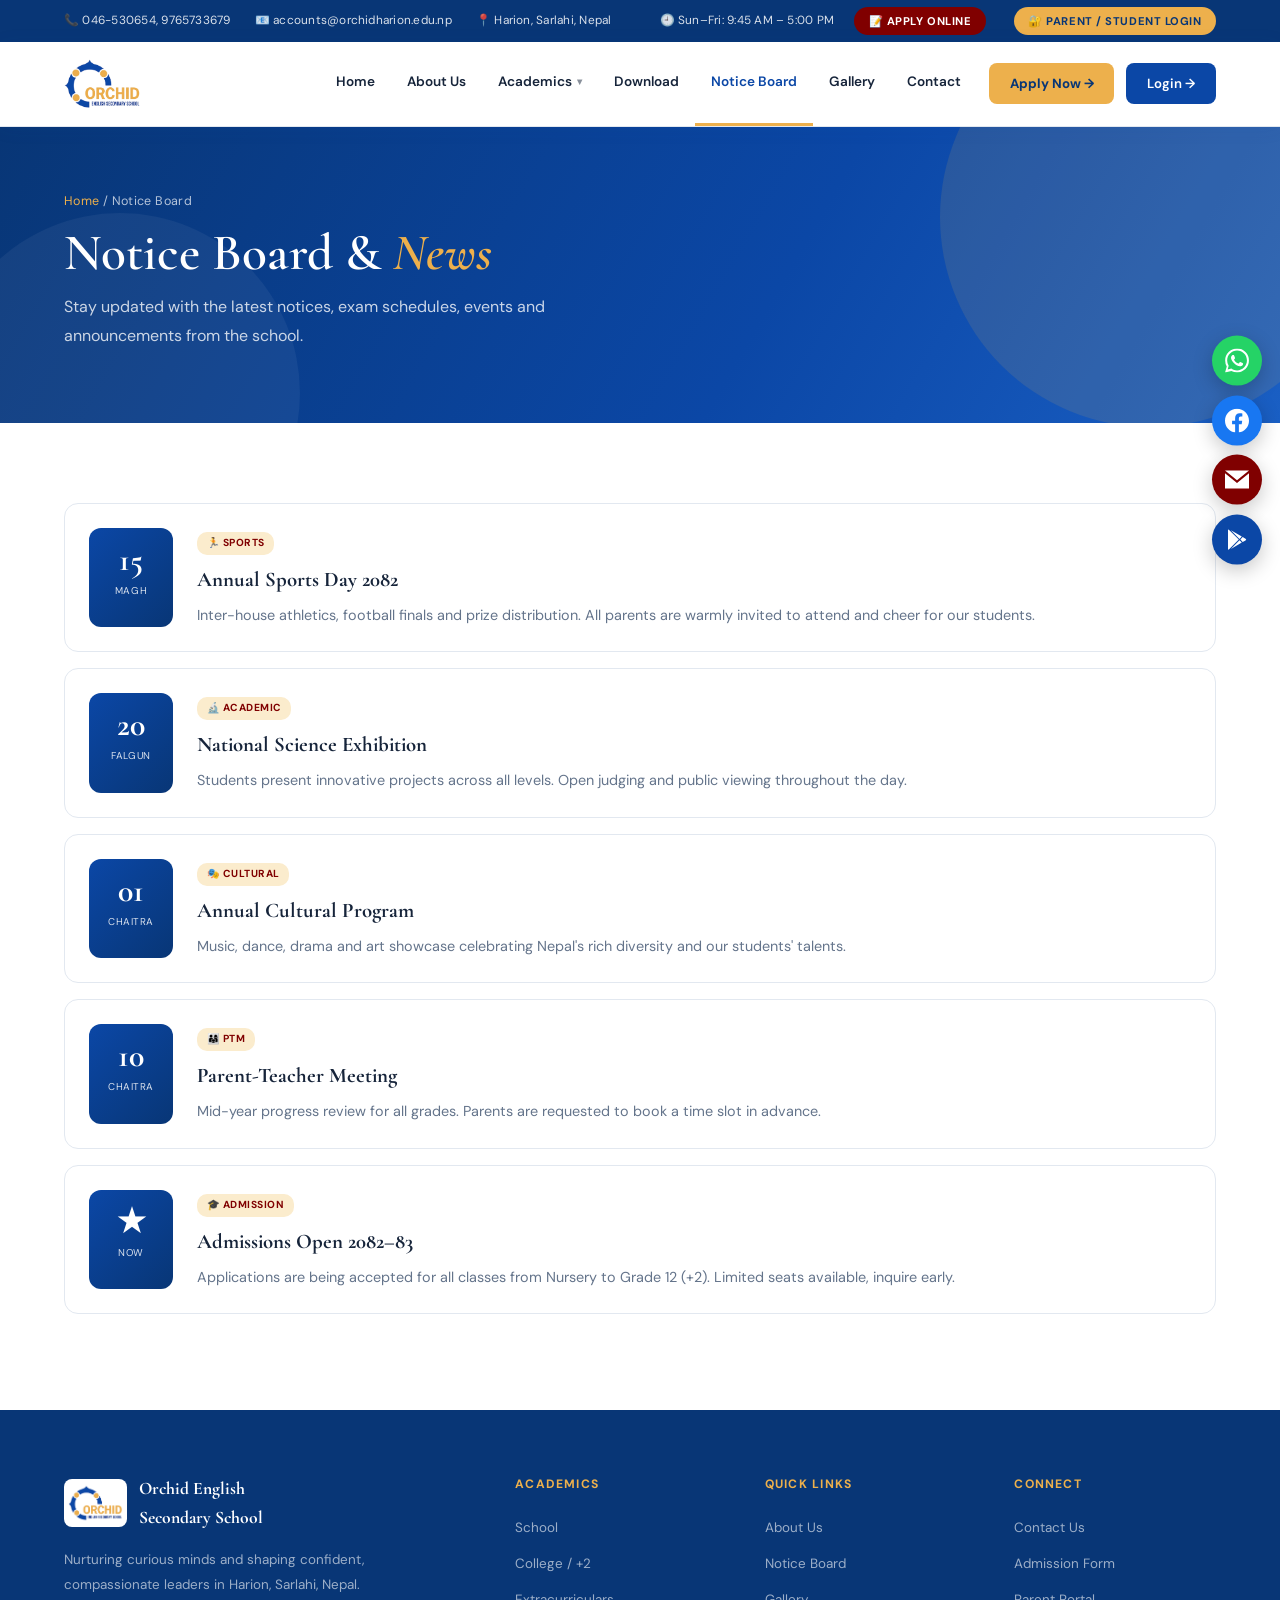
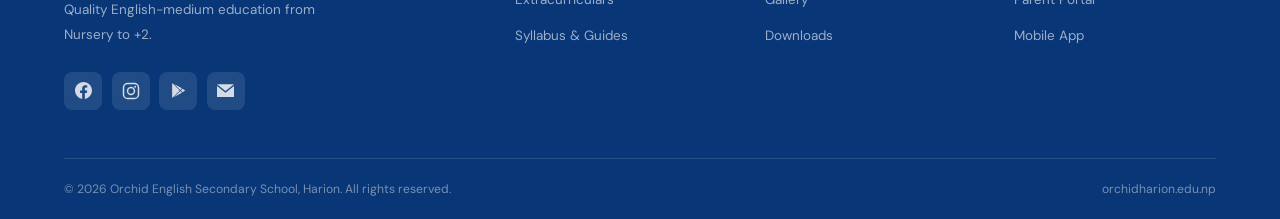
<file: orchid-school/notices.html>
<!DOCTYPE html>
<html lang="en">
<head>
<meta charset="UTF-8">
<meta name="viewport" content="width=device-width, initial-scale=1.0">
<title>Notice Board &amp; News, Orchid English Secondary School, Harion</title>
<meta name="description" content="Latest notices, exam updates, events and announcements from Orchid English Secondary School, Harion.">
<link rel="icon" href="assets/logo.png">
<link href="https://fonts.googleapis.com/css2?family=Cormorant+Garamond:ital,wght@0,400;0,500;0,600;0,700;1,400;1,500&family=DM+Sans:wght@300;400;500;600;700;800&family=DM+Mono:wght@400;500&display=swap" rel="stylesheet">
<link rel="stylesheet" href="css/style.css">
<link rel="stylesheet" href="css/pages.css">
</head>
<body>

<!-- TOP BAR -->
<div class="topbar">
  <div class="topbar-left">
    <span>📞 046-530654, 9765733679</span>
    <span>📧 accounts@orchidharion.edu.np</span>
    <span>📍 Harion, Sarlahi, Nepal</span>
  </div>
  <div class="topbar-right">
    <span>🕘 Sun–Fri: 9:45 AM – 5:00 PM</span>
    <a href="https://ingrails.com/school/admission/form/orchid-english-secondary-school?format=2" target="_blank" rel="noopener" class="portal-pill" style="background:var(--maroon);color:#fff!important;margin-right:0.5rem;">📝 Apply Online</a>
    <a href="https://ingrails.com/school/" target="_blank" rel="noopener" class="portal-pill">🔐 Parent / Student Login</a>
  </div>
</div>

<!-- NAV -->
<nav>
  <div class="nav-inner">
    <a href="index.html" class="logo"><img src="assets/logo.png" alt="Orchid English Secondary School logo"></a>
    <div class="hamburger" onclick="toggleMenu()"><span></span><span></span><span></span></div>
    <ul class="nav-links" id="navLinks">
      <li><a href="index.html">Home</a></li>
      <li><a href="about.html">About Us</a></li>
      <li>
        <a href="academics.html">Academics <span class="arr">▾</span></a>
        <div class="dropdown">
          <a href="academics.html#school">School (Nursery–Grade 10)</a>
          <a href="academics.html#college">College / +2 (Grade 11–12)</a>
          <a href="academics.html#extra">Extracurriculars</a>
        </div>
      </li>
      <li><a href="download.html">Download</a></li>
      <li><a href="notices.html" class="active">Notice Board</a></li>
      <li><a href="gallery.html">Gallery</a></li>
      <li><a href="contact.html">Contact</a></li>
      <li><a href="https://ingrails.com/school/admission/form/orchid-english-secondary-school?format=2" target="_blank" rel="noopener" class="nav-cta nav-apply">Apply Now →</a></li>
      <li><a href="https://ingrails.com/school/" target="_blank" rel="noopener" class="nav-cta">Login →</a></li>
    </ul>
  </div>
</nav>

<!-- PAGE HEADER -->
<header class="page-header">
  <div class="page-header-inner">
    <div class="crumb"><a href="index.html">Home</a> / Notice Board</div>
    <h1>Notice Board &amp; <em>News</em></h1>
    <p>Stay updated with the latest notices, exam schedules, events and announcements from the school.</p>
  </div>
</header>

<section class="section">
  <div class="wrap">

    <!-- Live feed renders here if a Google Sheet CSV URL is configured in js/main.js -->
    <div id="noticeFeed"></div>

    <!-- Static fallback notices (auto-hidden when the live sheet loads) -->
    <div id="noticeFallback">
    <div class="notice-row reveal">
      <div class="notice-date-big"><b>15</b><small>Magh</small></div>
      <div class="notice-row-body"><span class="ntag">🏃 Sports</span><h4>Annual Sports Day 2082</h4><p>Inter-house athletics, football finals and prize distribution. All parents are warmly invited to attend and cheer for our students.</p></div>
    </div>
    <div class="notice-row reveal">
      <div class="notice-date-big"><b>20</b><small>Falgun</small></div>
      <div class="notice-row-body"><span class="ntag">🔬 Academic</span><h4>National Science Exhibition</h4><p>Students present innovative projects across all levels. Open judging and public viewing throughout the day.</p></div>
    </div>
    <div class="notice-row reveal">
      <div class="notice-date-big"><b>01</b><small>Chaitra</small></div>
      <div class="notice-row-body"><span class="ntag">🎭 Cultural</span><h4>Annual Cultural Program</h4><p>Music, dance, drama and art showcase celebrating Nepal's rich diversity and our students' talents.</p></div>
    </div>
    <div class="notice-row reveal">
      <div class="notice-date-big"><b>10</b><small>Chaitra</small></div>
      <div class="notice-row-body"><span class="ntag">👨‍👩‍👧 PTM</span><h4>Parent-Teacher Meeting</h4><p>Mid-year progress review for all grades. Parents are requested to book a time slot in advance.</p></div>
    </div>
    <div class="notice-row reveal">
      <div class="notice-date-big"><b>★</b><small>Now</small></div>
      <div class="notice-row-body"><span class="ntag">🎓 Admission</span><h4>Admissions Open 2082–83</h4><p>Applications are being accepted for all classes from Nursery to Grade 12 (+2). Limited seats available, inquire early.</p></div>
    </div>
    </div>
  </div>
</section>

<!-- FOOTER -->
<footer>
  <div class="footer-grid">
    <div class="footer-brand">
      <div class="footer-logo"><img src="assets/logo.png" alt="Orchid logo"><div class="footer-name">Orchid English<br>Secondary School</div></div>
      <p>Nurturing curious minds and shaping confident, compassionate leaders in Harion, Sarlahi, Nepal. Quality English-medium education from Nursery to +2.</p>
      <div class="footer-social">
        <a class="soc-btn" href="https://www.facebook.com/orchidhsschool" target="_blank" rel="noopener" title="Facebook"><svg viewBox="0 0 24 24" fill="currentColor" width="17" height="17"><path d="M24 12.07C24 5.4 18.63 0 12 0S0 5.4 0 12.07c0 6 4.39 10.97 10.13 11.87v-8.4H7.08v-3.47h3.05V9.41c0-3.02 1.79-4.68 4.53-4.68 1.31 0 2.68.23 2.68.23v2.95h-1.51c-1.49 0-1.96.93-1.96 1.87v2.25h3.33l-.53 3.47h-2.8v8.4C19.61 23.04 24 18.07 24 12.07z"/></svg></a>
        <a class="soc-btn" href="https://www.instagram.com/orchidharion" target="_blank" rel="noopener" title="Instagram"><svg viewBox="0 0 24 24" fill="none" stroke="currentColor" stroke-width="2" width="18" height="18"><rect x="2" y="2" width="20" height="20" rx="5.5"/><circle cx="12" cy="12" r="4.6"/><circle cx="17.6" cy="6.4" r="1.3" fill="currentColor" stroke="none"/></svg></a>
        <a class="soc-btn" href="https://play.google.com/store/apps/details?id=com.ingrails.orchid_english_secondary_school" target="_blank" rel="noopener" title="Play Store"><svg viewBox="0 0 24 24" fill="currentColor" width="17" height="17"><path d="M3.61 1.81L13.79 12 3.61 22.19a1 1 0 01-.61-.92V2.73a1 1 0 01.61-.92zm10.89 10.9l2.3 2.3-10.94 6.33 8.64-8.63zm3.2-3.2l2.81 1.63a1 1 0 010 1.73l-2.81 1.62L15.39 12l2.31-2.49zM5.86 2.66L16.8 8.99l-2.3 2.3-8.64-8.63z"/></svg></a>
        <a class="soc-btn" href="mailto:accounts@orchidharion.edu.np" title="Email"><svg viewBox="0 0 24 24" fill="currentColor" width="17" height="17"><path d="M12 12.71L.02 3H24L12 12.71zM12 15.29L0 5.56V21h24V5.56l-12 9.73z"/></svg></a>
      </div>
    </div>
    <div class="footer-col"><h4>Academics</h4><ul><li><a href="academics.html#school">School</a></li><li><a href="academics.html#college">College / +2</a></li><li><a href="academics.html#extra">Extracurriculars</a></li><li><a href="download.html">Syllabus &amp; Guides</a></li></ul></div>
    <div class="footer-col"><h4>Quick Links</h4><ul><li><a href="about.html">About Us</a></li><li><a href="notices.html">Notice Board</a></li><li><a href="gallery.html">Gallery</a></li><li><a href="download.html">Downloads</a></li></ul></div>
    <div class="footer-col"><h4>Connect</h4><ul><li><a href="contact.html">Contact Us</a></li><li><a href="https://ingrails.com/school/admission/form/orchid-english-secondary-school?format=2" target="_blank" rel="noopener">Admission Form</a></li><li><a href="https://ingrails.com/school/" target="_blank" rel="noopener">Parent Portal</a></li><li><a href="https://play.google.com/store/apps/details?id=com.ingrails.orchid_english_secondary_school" target="_blank" rel="noopener">Mobile App</a></li></ul></div>
  </div>
  <div class="footer-bottom"><span>© <span id="yr"></span> Orchid English Secondary School, Harion. All rights reserved.</span><span>orchidharion.edu.np</span></div>
</footer>

<!-- FLOATING BUTTONS -->
<div class="float-stack">
  <a class="float-btn float-wa" href="https://wa.me/9779765733679" target="_blank" rel="noopener" aria-label="WhatsApp" title="WhatsApp"><svg viewBox="0 0 24 24"><path d="M.057 24l1.687-6.163a11.867 11.867 0 01-1.587-5.945C.16 5.335 5.495 0 12.05 0a11.82 11.82 0 018.413 3.488 11.82 11.82 0 013.48 8.414c-.003 6.557-5.338 11.892-11.893 11.892a11.9 11.9 0 01-5.688-1.448L.057 24zm6.597-3.807c1.676.995 3.276 1.591 5.392 1.592 5.448 0 9.886-4.434 9.889-9.885.002-5.462-4.415-9.89-9.881-9.892-5.452 0-9.887 4.434-9.889 9.884a9.86 9.86 0 001.51 5.26l-.999 3.648 3.748-.957zm11.387-5.464c-.074-.124-.272-.198-.57-.347-.297-.149-1.758-.868-2.031-.967-.272-.099-.47-.149-.669.149-.198.297-.768.967-.941 1.165-.173.198-.347.223-.644.074-.297-.149-1.255-.462-2.39-1.475-.883-.788-1.48-1.761-1.653-2.059-.173-.297-.018-.458.13-.606.134-.133.297-.347.446-.521.151-.172.2-.296.3-.495.099-.198.05-.372-.025-.521-.075-.148-.669-1.611-.916-2.206-.242-.579-.487-.501-.669-.51l-.57-.01c-.198 0-.52.074-.792.372s-1.04 1.016-1.04 2.479 1.065 2.876 1.213 3.074c.149.198 2.095 3.2 5.076 4.487.709.306 1.263.489 1.694.626.712.226 1.36.194 1.872.118.571-.085 1.758-.719 2.006-1.413.248-.695.248-1.29.173-1.414z"/></svg></a>
  <a class="float-btn float-fb" href="https://www.facebook.com/orchidhsschool" target="_blank" rel="noopener" aria-label="Facebook" title="Facebook"><svg viewBox="0 0 24 24"><path d="M24 12.073c0-6.627-5.373-12-12-12s-12 5.373-12 12c0 5.99 4.388 10.954 10.125 11.854v-8.385H7.078v-3.47h3.047V9.43c0-3.007 1.792-4.669 4.533-4.669 1.312 0 2.686.235 2.686.235v2.953H15.83c-1.491 0-1.956.925-1.956 1.874v2.25h3.328l-.532 3.47h-2.796v8.385C19.612 23.027 24 18.062 24 12.073z"/></svg></a>
  <a class="float-btn float-mail" href="mailto:accounts@orchidharion.edu.np" aria-label="Email" title="Email"><svg viewBox="0 0 24 24"><path d="M12 12.713l-11.985-9.713h23.97l-11.985 9.713zm0 2.574l-12-9.725v15.438h24v-15.438l-12 9.725z"/></svg></a>
  <a class="float-btn float-app" href="https://play.google.com/store/apps/details?id=com.ingrails.orchid_english_secondary_school" target="_blank" rel="noopener" aria-label="Play Store App" title="Get our App"><svg viewBox="0 0 24 24"><path d="M3.609 1.814L13.792 12 3.61 22.186a.996.996 0 01-.61-.92V2.734a1 1 0 01.609-.92zm10.89 10.893l2.302 2.302-10.937 6.333 8.635-8.635zm3.199-3.198l2.807 1.626a1 1 0 010 1.73l-2.808 1.626L15.39 12l2.308-2.491zM5.864 2.658L16.802 8.99l-2.302 2.302-8.636-8.634z"/></svg></a>
</div>

<script src="js/main.js"></script>
<script>document.getElementById('yr').textContent=new Date().getFullYear();</script>
</body>
</html>
</file>
<file: orchid-school/css/style.css>
/* ============================================================
   ORCHID ENGLISH SECONDARY SCHOOL — Shared Stylesheet
   Theme: Navy #0B47A6 · Golden #EDB04C · Maroon #800000
   ============================================================ */
*,*::before,*::after{margin:0;padding:0;box-sizing:border-box;}
:root{
  --navy:#0B47A6;
  --navy-dark:#083676;
  --navy-light:#1a5fc4;
  --gold:#EDB04C;
  --gold-dark:#d99a2f;
  --gold-light:#fbeccd;
  --maroon:#800000;
  --maroon-light:#a83232;
  --tint:#eef4ff;
  --cream:#f7f9fc;
  --ink:#16243a;
  --muted:#64748b;
  --border:#e2e8f0;
  --white:#ffffff;
  --sans:'DM Sans',sans-serif;
  --serif:'Cormorant Garamond',Georgia,serif;
  --mono:'DM Mono',monospace;
  --shadow:0 12px 40px rgba(11,71,166,0.10);
  --shadow-lg:0 24px 70px rgba(11,71,166,0.18);
}
html{scroll-behavior:smooth;}
body{font-family:var(--sans);background:var(--white);color:var(--ink);overflow-x:hidden;line-height:1.65;}
img{max-width:100%;display:block;}
a{color:inherit;}

/* ===== TOP BAR ===== */
.topbar{background:var(--navy-dark);color:rgba(255,255,255,0.85);font-size:0.74rem;padding:0.45rem 4rem;display:flex;justify-content:space-between;align-items:center;letter-spacing:0.02em;}
.topbar a{color:rgba(255,255,255,0.85);text-decoration:none;}
.topbar-left{display:flex;gap:1.5rem;align-items:center;flex-wrap:wrap;}
.topbar-left span{display:flex;align-items:center;gap:0.35rem;}
.topbar-right{display:flex;gap:1.25rem;align-items:center;}
.topbar-right a:hover{color:var(--gold);}
.portal-pill{background:var(--gold);color:var(--navy-dark)!important;font-weight:700;padding:0.28rem 0.9rem;border-radius:20px;font-size:0.7rem;letter-spacing:0.05em;text-transform:uppercase;display:inline-flex;align-items:center;gap:0.35rem;}
.portal-pill:hover{background:#f5c068;color:var(--navy-dark)!important;}

/* ===== NAV ===== */
nav{background:var(--white);position:sticky;top:0;z-index:100;border-bottom:1px solid var(--border);box-shadow:0 2px 18px rgba(11,71,166,0.07);}
.nav-inner{display:flex;justify-content:space-between;align-items:center;padding:0 4rem;height:84px;}
.logo{display:flex;align-items:center;gap:0.75rem;text-decoration:none;}
.logo img{height:56px;width:auto;}
.logo-text{line-height:1.1;}
.logo-name{font-family:var(--serif);font-size:1.18rem;font-weight:700;color:var(--navy);display:block;}
.logo-tagline{font-size:0.6rem;color:var(--muted);letter-spacing:0.14em;text-transform:uppercase;font-weight:500;}
.nav-links{display:flex;gap:0;list-style:none;align-items:center;}
.nav-links>li{position:relative;}
.nav-links>li>a{display:flex;align-items:center;gap:0.3rem;padding:0 1rem;height:84px;font-size:0.85rem;font-weight:600;color:var(--ink);text-decoration:none;white-space:nowrap;transition:color 0.2s;border-bottom:3px solid transparent;}
.nav-links>li>a:hover,.nav-links>li>a.active{color:var(--navy);border-bottom-color:var(--gold);}
.arr{font-size:0.6rem;opacity:0.5;}
.dropdown{display:none;position:absolute;top:100%;left:0;background:var(--white);border:1px solid var(--border);border-radius:10px;box-shadow:var(--shadow);min-width:220px;padding:0.5rem 0;z-index:200;}
.nav-links>li:hover .dropdown{display:block;}
.dropdown a{display:block;padding:0.65rem 1.3rem;font-size:0.83rem;color:var(--muted);text-decoration:none;transition:color 0.15s,background 0.15s;}
.dropdown a:hover{color:var(--navy);background:var(--tint);}
.nav-cta{background:var(--navy);color:var(--white)!important;padding:0.6rem 1.3rem!important;border-radius:8px;height:auto!important;border-bottom:none!important;margin-left:0.75rem;font-size:0.83rem!important;transition:background 0.2s!important;}
.nav-cta:hover{background:var(--navy-light)!important;border-bottom:none!important;}
.nav-apply{background:var(--gold)!important;color:var(--navy-dark)!important;font-weight:700!important;}
.nav-apply:hover{background:var(--gold-dark)!important;}
.hamburger{display:none;flex-direction:column;gap:5px;cursor:pointer;padding:6px;}
.hamburger span{display:block;width:24px;height:2px;background:var(--ink);border-radius:2px;}

/* ===== BUTTONS ===== */
.btn-primary{background:var(--gold);color:var(--navy-dark);padding:0.9rem 2rem;border-radius:8px;font-weight:700;font-size:0.875rem;text-decoration:none;display:inline-flex;align-items:center;gap:0.5rem;transition:all 0.25s;border:none;cursor:pointer;}
.btn-primary:hover{background:var(--gold-dark);transform:translateY(-2px);}
.btn-outline{background:transparent;color:var(--white);padding:0.9rem 2rem;border-radius:8px;font-weight:600;font-size:0.875rem;text-decoration:none;display:inline-flex;align-items:center;gap:0.5rem;border:1.5px solid rgba(255,255,255,0.45);transition:all 0.25s;}
.btn-outline:hover{border-color:var(--white);background:rgba(255,255,255,0.1);}
.btn-navy{background:var(--navy);color:var(--white);padding:0.9rem 2rem;border-radius:8px;font-weight:700;font-size:0.875rem;text-decoration:none;display:inline-flex;align-items:center;gap:0.5rem;transition:all 0.25s;border:none;cursor:pointer;}
.btn-navy:hover{background:var(--navy-light);transform:translateY(-2px);}

/* ===== SECTION HELPERS ===== */
.section{padding:5rem 4rem;}
.section-badge{display:inline-block;background:var(--tint);color:var(--navy);font-size:0.7rem;font-weight:700;letter-spacing:0.12em;text-transform:uppercase;padding:0.35rem 1rem;border-radius:20px;margin-bottom:1rem;}
.section-head{text-align:center;margin-bottom:3rem;}
.section-head h2{font-family:var(--serif);font-size:clamp(2rem,3.2vw,3rem);font-weight:600;color:var(--ink);line-height:1.15;}
.section-head h2 em{font-style:italic;color:var(--navy);}
.section-head p{color:var(--muted);font-size:0.97rem;max-width:560px;margin:0.75rem auto 0;line-height:1.8;}

/* Gradient divider (replaces old page divider) */
.divider{height:auto;padding:0;background:none;display:flex;align-items:center;justify-content:center;}
.gradient-line{height:3px;width:100%;background:linear-gradient(90deg,transparent,var(--navy) 20%,var(--gold) 50%,var(--maroon) 80%,transparent);opacity:0.85;}

/* ===== PAGE HEADER (inner pages) ===== */
.page-header{background:linear-gradient(120deg,var(--navy-dark) 0%,var(--navy) 60%,var(--navy-light) 100%);color:var(--white);padding:4rem 4rem 4.5rem;position:relative;overflow:hidden;}
.page-header::before{content:'';position:absolute;top:-120px;right:-80px;width:420px;height:420px;border-radius:50%;background:rgba(237,176,76,0.12);}
.page-header::after{content:'';position:absolute;bottom:-150px;left:-60px;width:360px;height:360px;border-radius:50%;background:rgba(255,255,255,0.05);}
.page-header-inner{position:relative;z-index:2;max-width:1100px;}
.page-header .crumb{font-size:0.78rem;color:rgba(255,255,255,0.7);margin-bottom:0.85rem;letter-spacing:0.03em;}
.page-header .crumb a{color:var(--gold);text-decoration:none;}
.page-header h1{font-family:var(--serif);font-size:clamp(2.4rem,4vw,3.6rem);font-weight:600;line-height:1.1;margin-bottom:0.75rem;}
.page-header h1 em{font-style:italic;color:var(--gold);}
.page-header p{font-size:1rem;color:rgba(255,255,255,0.78);max-width:600px;line-height:1.8;}

/* ===== FOOTER ===== */
footer{background:var(--navy-dark);padding:4rem 4rem 0;color:#fff;}
.footer-grid{display:grid;grid-template-columns:2fr 1fr 1fr 1fr;gap:3rem;padding-bottom:3rem;border-bottom:1px solid rgba(255,255,255,0.12);}
.footer-logo{display:flex;align-items:center;gap:0.75rem;margin-bottom:1rem;}
.footer-logo img{height:48px;background:#fff;border-radius:8px;padding:4px;}
.footer-name{font-family:var(--serif);font-size:1.1rem;font-weight:700;color:var(--white);}
.footer-brand p{font-size:0.84rem;color:rgba(255,255,255,0.6);line-height:1.85;max-width:300px;margin-bottom:1.5rem;}
.footer-social{display:flex;gap:0.6rem;}
.soc-btn{width:38px;height:38px;border-radius:8px;background:rgba(255,255,255,0.1);display:flex;align-items:center;justify-content:center;color:rgba(255,255,255,0.8);font-size:0.85rem;font-weight:700;text-decoration:none;transition:all 0.2s;}
.soc-btn:hover{background:var(--gold);color:var(--navy-dark);}
.footer-col h4{font-size:0.76rem;font-weight:700;color:var(--gold);letter-spacing:0.1em;text-transform:uppercase;margin-bottom:1.25rem;}
.footer-col ul{list-style:none;display:flex;flex-direction:column;gap:0.6rem;}
.footer-col ul li a{font-size:0.84rem;color:rgba(255,255,255,0.6);text-decoration:none;transition:color 0.2s;}
.footer-col ul li a:hover{color:var(--gold);}
.footer-bottom{display:flex;justify-content:space-between;align-items:center;padding:1.25rem 0;font-size:0.76rem;color:rgba(255,255,255,0.45);flex-wrap:wrap;gap:0.5rem;}
.footer-bottom a{color:rgba(255,255,255,0.45);text-decoration:none;}
.footer-bottom a:hover{color:var(--gold);}

/* ===== FLOATING BUTTONS (right middle) ===== */
.float-stack{position:fixed;right:1.1rem;top:50%;transform:translateY(-50%);display:flex;flex-direction:column;gap:0.6rem;z-index:990;}
.float-btn{width:50px;height:50px;border-radius:50%;display:flex;align-items:center;justify-content:center;box-shadow:0 6px 20px rgba(0,0,0,0.22);text-decoration:none;font-size:1.4rem;color:#fff;transition:transform 0.22s;}
.float-btn:hover{transform:scale(1.12);}
.float-wa{background:#25d366;}
.float-fb{background:#1877f2;}
.float-mail{background:var(--maroon);}
.float-app{background:var(--navy);}
.float-btn svg{width:24px;height:24px;fill:#fff;}

/* ===== ADMISSION POPUP ===== */
.popup-overlay{position:fixed;inset:0;background:rgba(8,22,46,0.78);backdrop-filter:blur(4px);z-index:2000;display:none;align-items:center;justify-content:center;padding:1.5rem;}
.popup-overlay.show{display:flex;}
.popup-box{background:var(--white);border-radius:16px;max-width:460px;width:100%;position:relative;overflow:hidden;box-shadow:var(--shadow-lg);animation:popIn 0.35s ease;}
@keyframes popIn{from{opacity:0;transform:scale(0.92) translateY(10px);}to{opacity:1;transform:scale(1) translateY(0);}}
.popup-close{position:absolute;top:0.75rem;right:0.75rem;width:34px;height:34px;border-radius:50%;background:rgba(0,0,0,0.45);color:#fff;border:none;font-size:1.2rem;cursor:pointer;display:flex;align-items:center;justify-content:center;z-index:3;transition:background 0.2s;line-height:1;}
.popup-close:hover{background:var(--maroon);}
.popup-banner{background:linear-gradient(135deg,var(--navy) 0%,var(--navy-dark) 100%);color:#fff;padding:2.5rem 2rem;text-align:center;}
.popup-banner .tag{display:inline-block;background:var(--gold);color:var(--navy-dark);font-size:0.68rem;font-weight:700;letter-spacing:0.1em;text-transform:uppercase;padding:0.3rem 0.9rem;border-radius:20px;margin-bottom:1rem;}
.popup-banner h3{font-family:var(--serif);font-size:1.9rem;font-weight:600;margin-bottom:0.5rem;}
.popup-banner h3 em{color:var(--gold);font-style:italic;}
.popup-banner p{font-size:0.88rem;color:rgba(255,255,255,0.82);line-height:1.7;}
.popup-body{padding:1.75rem 2rem 2rem;text-align:center;}
.popup-body img.popup-graphic{border-radius:10px;margin:0 auto 1rem;}
.popup-body p{font-size:0.86rem;color:var(--muted);line-height:1.7;margin-bottom:1.25rem;}
.popup-qr{width:130px;height:130px;border-radius:10px;border:2px solid var(--border);margin:0 auto 1rem;display:flex;align-items:center;justify-content:center;background:var(--cream);color:var(--muted);font-size:0.7rem;text-align:center;padding:0.5rem;}
/* Full-graphic popup */
.popup-graphic-box{max-width:440px;background:transparent;box-shadow:var(--shadow-lg);}
.popup-graphic-link{display:block;}
.popup-graphic-link img{width:100%;height:auto;border-radius:16px;display:block;}

/* ===== CARDS GRID (reusable) ===== */
.cards-3{display:grid;grid-template-columns:repeat(3,1fr);gap:1.5rem;}
.cards-2{display:grid;grid-template-columns:repeat(2,1fr);gap:2rem;}
.cards-4{display:grid;grid-template-columns:repeat(4,1fr);gap:1.25rem;}

/* ===== ANIMATIONS ===== */
.reveal{opacity:0;transform:translateY(22px);transition:opacity 0.6s ease,transform 0.6s ease;}
.reveal.in{opacity:1;transform:translateY(0);}

/* ===== RESPONSIVE ===== */
@media(max-width:1024px){
  .topbar,.nav-inner,.section,.page-header,footer{padding-left:2rem;padding-right:2rem;}
  .cards-4{grid-template-columns:repeat(2,1fr);}
}
@media(max-width:900px){
  .hamburger{display:flex;}
  .nav-links{display:none;position:absolute;top:84px;left:0;right:0;background:var(--white);border-bottom:1px solid var(--border);flex-direction:column;padding:1rem 0;gap:0;box-shadow:var(--shadow);}
  .nav-links.open{display:flex;}
  .nav-links>li{width:100%;}
  .nav-links>li>a{height:auto;padding:0.85rem 2rem;border-bottom:none;}
  .dropdown{position:static;box-shadow:none;border:none;border-radius:0;padding-left:2.5rem;}
  .nav-links>li:hover .dropdown{display:none;}
  .nav-links>li.open-sub .dropdown{display:block;}
  .nav-cta{margin:0.5rem 2rem;text-align:center;justify-content:center;}
  .topbar{flex-direction:column;gap:0.4rem;text-align:center;font-size:0.7rem;}
  .topbar-left{justify-content:center;}
  .cards-3,.cards-2{grid-template-columns:1fr;}
  .footer-grid{grid-template-columns:1fr 1fr;gap:2rem;}
}
@media(max-width:560px){
  .section{padding:3.5rem 1.25rem;}
  .topbar,.nav-inner,.page-header,footer{padding-left:1.25rem;padding-right:1.25rem;}
  .cards-4{grid-template-columns:1fr;}
  .footer-grid{grid-template-columns:1fr;}
  .logo-name{font-size:1rem;}
  .float-btn{width:44px;height:44px;}
}
</file>
<file: orchid-school/css/pages.css>
/* ============================================================
   INNER PAGES — shared components
   ============================================================ */

.wrap{max-width:1180px;margin:0 auto;}
.prose p{color:var(--muted);font-size:0.97rem;line-height:1.9;margin-bottom:1.1rem;}
.lead{font-size:1.05rem!important;color:var(--ink)!important;}

/* Two-column intro */
.split{display:grid;grid-template-columns:1fr 1fr;gap:4rem;align-items:center;}
.split img{border-radius:14px;box-shadow:var(--shadow);width:100%;object-fit:cover;}
.split h2{font-family:var(--serif);font-size:clamp(1.8rem,3vw,2.6rem);font-weight:600;line-height:1.2;margin-bottom:1.25rem;}
.split h2 em{color:var(--navy);font-style:italic;}

/* Principal message */
.principal{display:grid;grid-template-columns:280px 1fr;gap:3rem;align-items:start;background:var(--cream);border:1px solid var(--border);border-radius:18px;padding:2.5rem;}
.principal-photo{border-radius:14px;overflow:hidden;box-shadow:var(--shadow);}
.principal-photo img{width:100%;height:340px;object-fit:cover;}
.principal-name{font-family:var(--serif);font-size:1.3rem;font-weight:700;color:var(--navy);margin-top:1rem;}
.principal-role{font-size:0.8rem;color:var(--gold-dark);font-weight:600;letter-spacing:0.04em;}
.principal blockquote{font-family:var(--serif);font-size:1.4rem;font-style:italic;line-height:1.6;color:var(--ink);margin-bottom:1.25rem;border-left:3px solid var(--gold);padding-left:1.25rem;}

/* Vision / mission cards */
.vm-grid{display:grid;grid-template-columns:1fr 1fr;gap:1.75rem;}
.vm-card{border-radius:16px;padding:2.25rem;color:#fff;position:relative;overflow:hidden;}
.vm-vision{background:linear-gradient(135deg,var(--navy) 0%,var(--navy-dark) 100%);}
.vm-mission{background:linear-gradient(135deg,var(--maroon) 0%,#5e0000 100%);}
.vm-card .vm-ico{font-size:2rem;margin-bottom:1rem;}
.vm-card h3{font-family:var(--serif);font-size:1.6rem;font-weight:600;margin-bottom:0.75rem;}
.vm-card p{font-size:0.92rem;line-height:1.8;color:rgba(255,255,255,0.85);}
.vm-card ul{list-style:none;margin-top:0.75rem;display:flex;flex-direction:column;gap:0.5rem;}
.vm-card ul li{font-size:0.88rem;padding-left:1.5rem;position:relative;color:rgba(255,255,255,0.9);}
.vm-card ul li::before{content:'✦';position:absolute;left:0;color:var(--gold);}

/* Timeline (history) */
.timeline{position:relative;padding-left:2rem;border-left:2px solid var(--border);margin-top:1rem;}
.tl-item{position:relative;padding-bottom:2rem;}
.tl-item::before{content:'';position:absolute;left:calc(-2rem - 7px);top:4px;width:14px;height:14px;border-radius:50%;background:var(--gold);border:3px solid #fff;box-shadow:0 0 0 2px var(--navy);}
.tl-year{font-family:var(--mono);font-size:0.78rem;color:var(--navy);font-weight:600;}
.tl-item h4{font-family:var(--serif);font-size:1.2rem;font-weight:700;margin:0.2rem 0 0.35rem;}
.tl-item p{font-size:0.88rem;color:var(--muted);line-height:1.7;}

/* Faculty cards */
.faculty-grid{display:grid;grid-template-columns:repeat(4,1fr);gap:1.5rem;}
.fac-card{border:1px solid var(--border);border-radius:14px;overflow:hidden;text-align:center;transition:all 0.28s;background:#fff;}
.fac-card:hover{transform:translateY(-6px);box-shadow:var(--shadow);}
.fac-photo{height:240px;overflow:hidden;background:var(--tint);}
.fac-photo img{width:100%;height:100%;object-fit:cover;}
.fac-body{padding:1.25rem;}
.fac-body h4{font-family:var(--serif);font-size:1.2rem;font-weight:700;color:var(--navy);}
.fac-body .fac-role{font-size:0.76rem;color:var(--gold-dark);font-weight:600;text-transform:uppercase;letter-spacing:0.05em;margin-top:2px;}
.fac-body .fac-sub{font-size:0.78rem;color:var(--muted);margin-top:0.4rem;}

/* Program blocks (academics) */
.prog-block{display:grid;grid-template-columns:1fr 1fr;gap:3.5rem;align-items:center;}
.prog-block.rev{direction:rtl;}
.prog-block.rev > *{direction:ltr;}
.prog-block img{border-radius:16px;box-shadow:var(--shadow);width:100%;height:380px;object-fit:cover;}
.prog-block h2{font-family:var(--serif);font-size:clamp(1.8rem,3vw,2.6rem);font-weight:600;margin-bottom:0.5rem;}
.prog-block h2 em{color:var(--navy);font-style:italic;}
.prog-block .grade-pill{display:inline-block;background:var(--gold-light);color:var(--maroon);font-size:0.72rem;font-weight:700;letter-spacing:0.06em;text-transform:uppercase;padding:0.3rem 0.9rem;border-radius:20px;margin-bottom:1rem;}
.feature-list{list-style:none;display:grid;grid-template-columns:1fr 1fr;gap:0.6rem;margin:1.25rem 0;}
.feature-list li{font-size:0.86rem;display:flex;align-items:flex-start;gap:0.5rem;}
.feature-list li::before{content:'✓';color:var(--navy);font-weight:800;}

/* Subjects table */
.subj-table{width:100%;border-collapse:collapse;border-radius:12px;overflow:hidden;box-shadow:var(--shadow);}
.subj-table th{background:var(--navy);color:#fff;text-align:left;padding:0.9rem 1.25rem;font-size:0.82rem;letter-spacing:0.03em;}
.subj-table td{padding:0.85rem 1.25rem;font-size:0.86rem;border-bottom:1px solid var(--border);background:#fff;color:var(--ink);}
.subj-table tr:last-child td{border-bottom:none;}
.subj-table td:first-child{font-weight:700;color:var(--navy);}

/* Facility tiles */
.facility-card{background:#fff;border-radius:14px;padding:1.75rem 1.5rem;border:1px solid var(--border);text-align:center;transition:all 0.28s;}
.facility-card:hover{transform:translateY(-6px);box-shadow:var(--shadow);border-color:var(--navy);}
.facility-icon{width:54px;height:54px;background:var(--tint);border-radius:12px;display:flex;align-items:center;justify-content:center;font-size:1.6rem;margin:0 auto 1rem;}
.facility-card h4{font-family:var(--serif);font-size:1.15rem;font-weight:700;color:var(--navy);margin-bottom:0.5rem;}
.facility-card p{font-size:0.79rem;color:var(--muted);line-height:1.65;}

/* Download list */
.dl-grid{display:grid;grid-template-columns:repeat(2,1fr);gap:1.25rem;}
.dl-card{display:flex;align-items:center;gap:1.25rem;padding:1.4rem 1.5rem;border:1px solid var(--border);border-radius:14px;background:#fff;transition:all 0.25s;text-decoration:none;color:inherit;}
.dl-card:hover{border-color:var(--navy);box-shadow:var(--shadow);transform:translateY(-3px);}
.dl-icon{width:50px;height:50px;border-radius:12px;background:var(--gold-light);color:var(--maroon);display:flex;align-items:center;justify-content:center;font-size:1.4rem;flex-shrink:0;}
.dl-info{flex:1;}
.dl-info h4{font-size:0.95rem;font-weight:700;margin-bottom:0.2rem;}
.dl-info p{font-size:0.78rem;color:var(--muted);}
.dl-meta{font-size:0.7rem;color:var(--muted);font-family:var(--mono);}
.dl-btn{background:var(--navy);color:#fff;border-radius:8px;padding:0.55rem 1rem;font-size:0.78rem;font-weight:700;white-space:nowrap;}
.dl-cat-head{font-family:var(--serif);font-size:1.5rem;font-weight:700;color:var(--navy);margin:2.5rem 0 1.25rem;display:flex;align-items:center;gap:0.5rem;}
.dl-cat-head:first-child{margin-top:0;}

/* Notices page */
.notice-row{display:flex;gap:1.5rem;padding:1.5rem;border:1px solid var(--border);border-radius:14px;background:#fff;margin-bottom:1rem;transition:all 0.22s;}
.notice-row:hover{border-color:var(--navy);box-shadow:var(--shadow);}
.notice-date-big{min-width:84px;text-align:center;background:linear-gradient(135deg,var(--navy),var(--navy-dark));color:#fff;border-radius:12px;padding:1rem 0.5rem;flex-shrink:0;}
.notice-date-big b{display:block;font-family:var(--serif);font-size:2rem;line-height:1;}
.notice-date-big small{font-size:0.62rem;text-transform:uppercase;letter-spacing:0.06em;opacity:0.85;}
.notice-row-body h4{font-family:var(--serif);font-size:1.3rem;font-weight:700;margin-bottom:0.35rem;}
.notice-row-body .ntag{display:inline-block;background:var(--gold-light);color:var(--maroon);font-size:0.64rem;font-weight:700;letter-spacing:0.05em;text-transform:uppercase;padding:0.2rem 0.6rem;border-radius:10px;margin-bottom:0.5rem;}
.notice-row-body p{font-size:0.9rem;color:var(--muted);line-height:1.7;}
.info-box{background:var(--tint);border:1px dashed var(--navy-light);border-radius:12px;padding:1.25rem 1.5rem;font-size:0.85rem;color:var(--navy-dark);line-height:1.7;margin-bottom:2rem;}
.info-box b{color:var(--navy);}

/* Gallery page */
.gal-part-head{font-family:var(--serif);font-size:clamp(1.6rem,2.6vw,2.2rem);font-weight:700;color:var(--navy);margin:0 0 1.5rem;padding-bottom:0.6rem;border-bottom:2px solid var(--border);display:flex;align-items:center;gap:0.6rem;}
.gal-part-head::before{content:'';width:26px;height:4px;border-radius:3px;background:var(--gold);}
.gal-tabs{display:flex;gap:0.75rem;justify-content:center;margin-bottom:2.5rem;flex-wrap:wrap;}
.gal-tab{padding:0.55rem 1.4rem;border-radius:30px;font-size:0.78rem;font-weight:600;cursor:pointer;border:1.5px solid var(--border);background:#fff;color:var(--muted);transition:all 0.2s;}
.gal-tab.active{background:var(--navy);color:#fff;border-color:var(--navy);}
.gal-grid{display:grid;grid-template-columns:repeat(3,1fr);gap:1rem;}
.gal-item{position:relative;overflow:hidden;border-radius:12px;height:240px;cursor:pointer;}
.gal-item img{width:100%;height:100%;object-fit:cover;transition:transform 0.5s;}
.gal-item:hover img{transform:scale(1.08);}
.gal-cap{position:absolute;inset:0;background:linear-gradient(to top,rgba(8,32,82,0.8),transparent 55%);display:flex;align-items:flex-end;padding:1rem;opacity:0;transition:opacity 0.3s;}
.gal-item:hover .gal-cap{opacity:1;}
.gal-cap span{color:#fff;font-size:0.82rem;font-weight:600;}

/* Contact page */
.contact-grid{display:grid;grid-template-columns:1fr 1.3fr;gap:3.5rem;align-items:start;}
.cinfo-item{display:flex;gap:1rem;align-items:flex-start;margin-bottom:1.5rem;}
.cinfo-icon{width:48px;height:48px;background:var(--tint);border-radius:10px;display:flex;align-items:center;justify-content:center;font-size:1.2rem;flex-shrink:0;}
.cinfo-label{font-size:0.7rem;font-weight:700;color:var(--gold-dark);letter-spacing:0.08em;text-transform:uppercase;margin-bottom:3px;}
.cinfo-val{font-size:0.9rem;color:var(--ink);line-height:1.6;}
.cinfo-val a{color:var(--navy);text-decoration:none;}
.form-card{background:#fff;border:1px solid var(--border);border-radius:18px;padding:2.5rem;box-shadow:var(--shadow);}
.form-card h3{font-family:var(--serif);font-size:1.6rem;font-weight:700;color:var(--navy);margin-bottom:0.35rem;}
.form-card>p{font-size:0.84rem;color:var(--muted);margin-bottom:1.5rem;}
.form-row{display:grid;grid-template-columns:1fr 1fr;gap:0.85rem;}
.form-group{margin-bottom:0.95rem;}
.form-group label{display:block;font-size:0.74rem;font-weight:700;margin-bottom:0.35rem;letter-spacing:0.02em;}
.form-group input,.form-group select,.form-group textarea{width:100%;padding:0.78rem 1rem;background:var(--cream);border:1.5px solid var(--border);border-radius:8px;font-family:var(--sans);font-size:0.86rem;color:var(--ink);outline:none;transition:border-color 0.2s;resize:vertical;}
.form-group input:focus,.form-group select:focus,.form-group textarea:focus{border-color:var(--navy);}
.btn-submit{width:100%;background:var(--navy);color:#fff;border:none;padding:1rem;border-radius:8px;font-family:var(--sans);font-size:0.9rem;font-weight:700;cursor:pointer;transition:background 0.2s;margin-top:0.5rem;}
.btn-submit:hover{background:var(--navy-light);}
.form-msg{display:none;text-align:center;font-size:0.82rem;color:#1d7a4f;font-weight:600;margin-top:0.85rem;background:#e7f6ee;padding:0.6rem;border-radius:8px;}
.map-embed{border-radius:14px;overflow:hidden;box-shadow:var(--shadow);height:300px;margin-top:2rem;}
.map-embed iframe{width:100%;height:100%;border:none;display:block;}

@media(max-width:900px){
  .split,.principal,.vm-grid,.prog-block,.contact-grid{grid-template-columns:1fr;gap:2rem;}
  .prog-block.rev{direction:ltr;}
  .faculty-grid{grid-template-columns:1fr 1fr;}
  .dl-grid,.gal-grid{grid-template-columns:1fr 1fr;}
  .principal{padding:1.75rem;}
}
@media(max-width:560px){
  .faculty-grid,.dl-grid,.gal-grid,.feature-list,.form-row{grid-template-columns:1fr;}
  .principal{grid-template-columns:1fr;}
  .notice-row{flex-direction:column;gap:1rem;}
}
</file>
